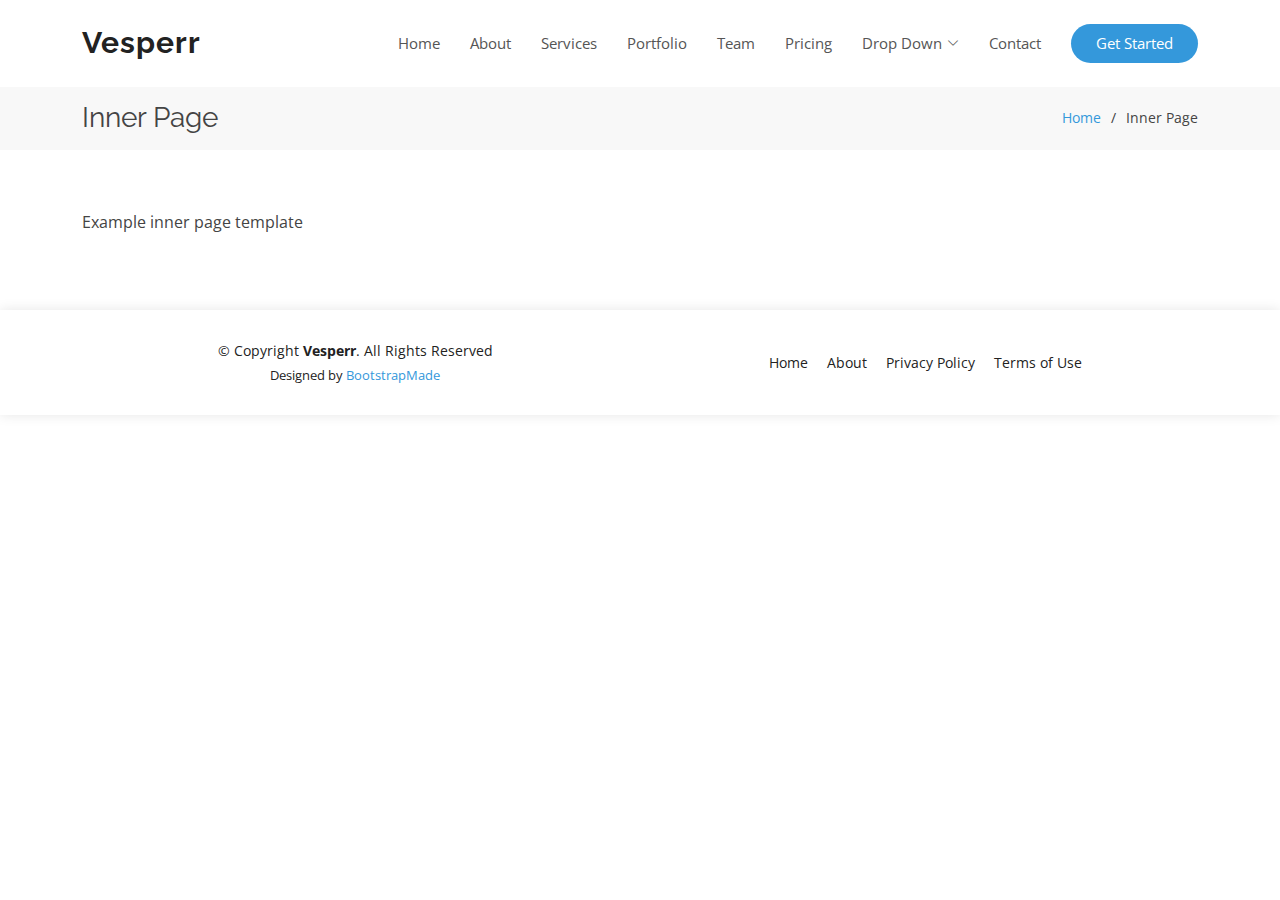
<file: Updated2/LoginSignup/LoginSignup/Admin/Vesperr/inner-page.html>
<!DOCTYPE html>
<html lang="en">

<head>
  <meta charset="utf-8">
  <meta content="width=device-width, initial-scale=1.0" name="viewport">

  <title>Inner Page - Vesperr Bootstrap Template</title>
  <meta content="" name="description">
  <meta content="" name="keywords">

  <!-- Favicons -->
  <link href="assets/img/favicon.png" rel="icon">
  <link href="assets/img/apple-touch-icon.png" rel="apple-touch-icon">

  <!-- Google Fonts -->
  <link href="https://fonts.googleapis.com/css?family=Open+Sans:300,300i,400,400i,600,600i,700,700i|Raleway:300,300i,400,400i,500,500i,600,600i,700,700i|Poppins:300,300i,400,400i,500,500i,600,600i,700,700i" rel="stylesheet">

  <!-- Vendor CSS Files -->
  <link href="assets/vendor/aos/aos.css" rel="stylesheet">
  <link href="assets/vendor/bootstrap/css/bootstrap.min.css" rel="stylesheet">
  <link href="assets/vendor/bootstrap-icons/bootstrap-icons.css" rel="stylesheet">
  <link href="assets/vendor/boxicons/css/boxicons.min.css" rel="stylesheet">
  <link href="assets/vendor/glightbox/css/glightbox.min.css" rel="stylesheet">
  <link href="assets/vendor/remixicon/remixicon.css" rel="stylesheet">
  <link href="assets/vendor/swiper/swiper-bundle.min.css" rel="stylesheet">

  <!-- Template Main CSS File -->
  <link href="assets/css/style.css" rel="stylesheet">

  <!-- =======================================================
  * Template Name: Vesperr - v4.9.0
  * Template URL: https://bootstrapmade.com/vesperr-free-bootstrap-template/
  * Author: BootstrapMade.com
  * License: https://bootstrapmade.com/license/
  ======================================================== -->
</head>

<body>

  <!-- ======= Header ======= -->
  <header id="header" class="fixed-top d-flex align-items-center">
    <div class="container d-flex align-items-center justify-content-between">

      <div class="logo">
        <h1><a href="index.html">Vesperr</a></h1>
        <!-- Uncomment below if you prefer to use an image logo -->
        <!-- <a href="index.html"><img src="assets/img/logo.png" alt="" class="img-fluid"></a>-->
      </div>

      <nav id="navbar" class="navbar">
        <ul>
          <li><a class="nav-link scrollto " href="#hero">Home</a></li>
          <li><a class="nav-link scrollto" href="#about">About</a></li>
          <li><a class="nav-link scrollto" href="#services">Services</a></li>
          <li><a class="nav-link scrollto " href="#portfolio">Portfolio</a></li>
          <li><a class="nav-link scrollto" href="#team">Team</a></li>
          <li><a class="nav-link scrollto" href="#pricing">Pricing</a></li>
          <li class="dropdown"><a href="#"><span>Drop Down</span> <i class="bi bi-chevron-down"></i></a>
            <ul>
              <li><a href="#">Drop Down 1</a></li>
              <li class="dropdown"><a href="#"><span>Deep Drop Down</span> <i class="bi bi-chevron-right"></i></a>
                <ul>
                  <li><a href="#">Deep Drop Down 1</a></li>
                  <li><a href="#">Deep Drop Down 2</a></li>
                  <li><a href="#">Deep Drop Down 3</a></li>
                  <li><a href="#">Deep Drop Down 4</a></li>
                  <li><a href="#">Deep Drop Down 5</a></li>
                </ul>
              </li>
              <li><a href="#">Drop Down 2</a></li>
              <li><a href="#">Drop Down 3</a></li>
              <li><a href="#">Drop Down 4</a></li>
            </ul>
          </li>
          <li><a class="nav-link scrollto" href="#contact">Contact</a></li>
          <li><a class="getstarted scrollto" href="#about">Get Started</a></li>
        </ul>
        <i class="bi bi-list mobile-nav-toggle"></i>
      </nav><!-- .navbar -->

    </div>
  </header><!-- End Header -->

  <main id="main">

    <!-- ======= Breadcrumbs Section ======= -->
    <section class="breadcrumbs">
      <div class="container">

        <div class="d-flex justify-content-between align-items-center">
          <h2>Inner Page</h2>
          <ol>
            <li><a href="index.html">Home</a></li>
            <li>Inner Page</li>
          </ol>
        </div>

      </div>
    </section><!-- End Breadcrumbs Section -->

    <section class="inner-page">
      <div class="container">
        <p>
          Example inner page template
        </p>
      </div>
    </section>

  </main><!-- End #main -->

  <!-- ======= Footer ======= -->
  <footer id="footer">
    <div class="container">
      <div class="row d-flex align-items-center">
        <div class="col-lg-6 text-lg-left text-center">
          <div class="copyright">
            &copy; Copyright <strong>Vesperr</strong>. All Rights Reserved
          </div>
          <div class="credits">
            <!-- All the links in the footer should remain intact. -->
            <!-- You can delete the links only if you purchased the pro version. -->
            <!-- Licensing information: https://bootstrapmade.com/license/ -->
            <!-- Purchase the pro version with working PHP/AJAX contact form: https://bootstrapmade.com/vesperr-free-bootstrap-template/ -->
            Designed by <a href="https://bootstrapmade.com/">BootstrapMade</a>
          </div>
        </div>
        <div class="col-lg-6">
          <nav class="footer-links text-lg-right text-center pt-2 pt-lg-0">
            <a href="#intro" class="scrollto">Home</a>
            <a href="#about" class="scrollto">About</a>
            <a href="#">Privacy Policy</a>
            <a href="#">Terms of Use</a>
          </nav>
        </div>
      </div>
    </div>
  </footer><!-- End Footer -->

  <a href="#" class="back-to-top d-flex align-items-center justify-content-center"><i class="bi bi-arrow-up-short"></i></a>

  <!-- Vendor JS Files -->
  <script src="assets/vendor/purecounter/purecounter_vanilla.js"></script>
  <script src="assets/vendor/aos/aos.js"></script>
  <script src="assets/vendor/bootstrap/js/bootstrap.bundle.min.js"></script>
  <script src="assets/vendor/glightbox/js/glightbox.min.js"></script>
  <script src="assets/vendor/isotope-layout/isotope.pkgd.min.js"></script>
  <script src="assets/vendor/swiper/swiper-bundle.min.js"></script>
  <script src="assets/vendor/php-email-form/validate.js"></script>

  <!-- Template Main JS File -->
  <script src="assets/js/main.js"></script>

</body>

</html>
</file>
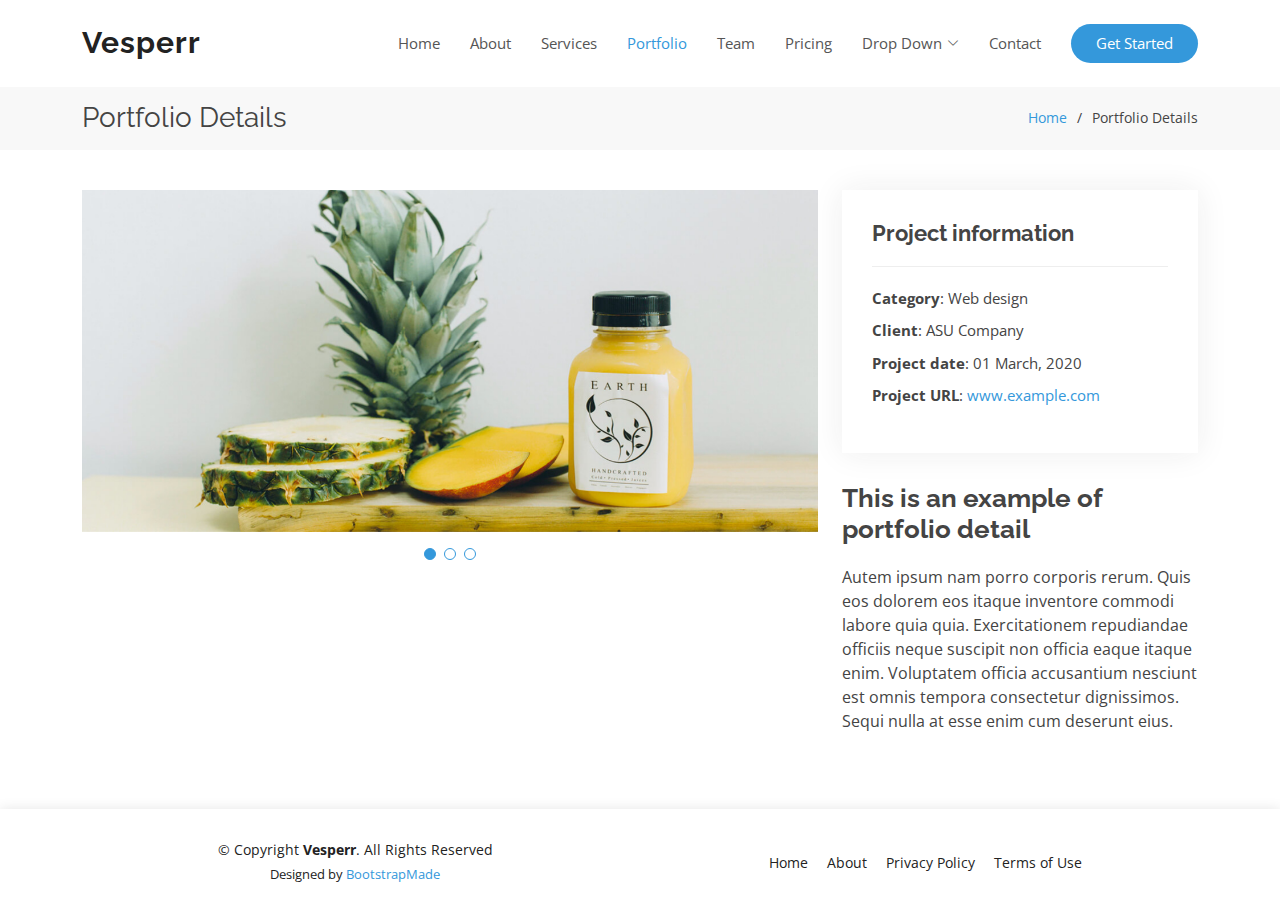
<file: Updated2/LoginSignup/LoginSignup/Admin/Vesperr/portfolio-details.html>
<!DOCTYPE html>
<html lang="en">

<head>
  <meta charset="utf-8">
  <meta content="width=device-width, initial-scale=1.0" name="viewport">

  <title>Portfolio Details - Vesperr Bootstrap Template</title>
  <meta content="" name="description">
  <meta content="" name="keywords">

  <!-- Favicons -->
  <link href="assets/img/favicon.png" rel="icon">
  <link href="assets/img/apple-touch-icon.png" rel="apple-touch-icon">

  <!-- Google Fonts -->
  <link href="https://fonts.googleapis.com/css?family=Open+Sans:300,300i,400,400i,600,600i,700,700i|Raleway:300,300i,400,400i,500,500i,600,600i,700,700i|Poppins:300,300i,400,400i,500,500i,600,600i,700,700i" rel="stylesheet">

  <!-- Vendor CSS Files -->
  <link href="assets/vendor/aos/aos.css" rel="stylesheet">
  <link href="assets/vendor/bootstrap/css/bootstrap.min.css" rel="stylesheet">
  <link href="assets/vendor/bootstrap-icons/bootstrap-icons.css" rel="stylesheet">
  <link href="assets/vendor/boxicons/css/boxicons.min.css" rel="stylesheet">
  <link href="assets/vendor/glightbox/css/glightbox.min.css" rel="stylesheet">
  <link href="assets/vendor/remixicon/remixicon.css" rel="stylesheet">
  <link href="assets/vendor/swiper/swiper-bundle.min.css" rel="stylesheet">

  <!-- Template Main CSS File -->
  <link href="assets/css/style.css" rel="stylesheet">

  <!-- =======================================================
  * Template Name: Vesperr - v4.9.0
  * Template URL: https://bootstrapmade.com/vesperr-free-bootstrap-template/
  * Author: BootstrapMade.com
  * License: https://bootstrapmade.com/license/
  ======================================================== -->
</head>

<body>

  <!-- ======= Header ======= -->
  <header id="header" class="fixed-top d-flex align-items-center">
    <div class="container d-flex align-items-center justify-content-between">

      <div class="logo">
        <h1><a href="index.html">Vesperr</a></h1>
        <!-- Uncomment below if you prefer to use an image logo -->
        <!-- <a href="index.html"><img src="assets/img/logo.png" alt="" class="img-fluid"></a>-->
      </div>

      <nav id="navbar" class="navbar">
        <ul>
          <li><a class="nav-link scrollto " href="#hero">Home</a></li>
          <li><a class="nav-link scrollto" href="#about">About</a></li>
          <li><a class="nav-link scrollto" href="#services">Services</a></li>
          <li><a class="nav-link scrollto active" href="#portfolio">Portfolio</a></li>
          <li><a class="nav-link scrollto" href="#team">Team</a></li>
          <li><a class="nav-link scrollto" href="#pricing">Pricing</a></li>
          <li class="dropdown"><a href="#"><span>Drop Down</span> <i class="bi bi-chevron-down"></i></a>
            <ul>
              <li><a href="#">Drop Down 1</a></li>
              <li class="dropdown"><a href="#"><span>Deep Drop Down</span> <i class="bi bi-chevron-right"></i></a>
                <ul>
                  <li><a href="#">Deep Drop Down 1</a></li>
                  <li><a href="#">Deep Drop Down 2</a></li>
                  <li><a href="#">Deep Drop Down 3</a></li>
                  <li><a href="#">Deep Drop Down 4</a></li>
                  <li><a href="#">Deep Drop Down 5</a></li>
                </ul>
              </li>
              <li><a href="#">Drop Down 2</a></li>
              <li><a href="#">Drop Down 3</a></li>
              <li><a href="#">Drop Down 4</a></li>
            </ul>
          </li>
          <li><a class="nav-link scrollto" href="#contact">Contact</a></li>
          <li><a class="getstarted scrollto" href="#about">Get Started</a></li>
        </ul>
        <i class="bi bi-list mobile-nav-toggle"></i>
      </nav><!-- .navbar -->

    </div>
  </header><!-- End Header -->

  <main id="main">

    <!-- ======= Breadcrumbs ======= -->
    <section id="breadcrumbs" class="breadcrumbs">
      <div class="container">

        <div class="d-flex justify-content-between align-items-center">
          <h2>Portfolio Details</h2>
          <ol>
            <li><a href="index.html">Home</a></li>
            <li>Portfolio Details</li>
          </ol>
        </div>

      </div>
    </section><!-- End Breadcrumbs -->

    <!-- ======= Portfolio Details Section ======= -->
    <section id="portfolio-details" class="portfolio-details">
      <div class="container">

        <div class="row gy-4">

          <div class="col-lg-8">
            <div class="portfolio-details-slider swiper">
              <div class="swiper-wrapper align-items-center">

                <div class="swiper-slide">
                  <img src="assets/img/portfolio/portfolio-details-1.jpg" alt="">
                </div>

                <div class="swiper-slide">
                  <img src="assets/img/portfolio/portfolio-details-2.jpg" alt="">
                </div>

                <div class="swiper-slide">
                  <img src="assets/img/portfolio/portfolio-details-3.jpg" alt="">
                </div>

              </div>
              <div class="swiper-pagination"></div>
            </div>
          </div>

          <div class="col-lg-4">
            <div class="portfolio-info">
              <h3>Project information</h3>
              <ul>
                <li><strong>Category</strong>: Web design</li>
                <li><strong>Client</strong>: ASU Company</li>
                <li><strong>Project date</strong>: 01 March, 2020</li>
                <li><strong>Project URL</strong>: <a href="#">www.example.com</a></li>
              </ul>
            </div>
            <div class="portfolio-description">
              <h2>This is an example of portfolio detail</h2>
              <p>
                Autem ipsum nam porro corporis rerum. Quis eos dolorem eos itaque inventore commodi labore quia quia. Exercitationem repudiandae officiis neque suscipit non officia eaque itaque enim. Voluptatem officia accusantium nesciunt est omnis tempora consectetur dignissimos. Sequi nulla at esse enim cum deserunt eius.
              </p>
            </div>
          </div>

        </div>

      </div>
    </section><!-- End Portfolio Details Section -->

  </main><!-- End #main -->

  <!-- ======= Footer ======= -->
  <footer id="footer">
    <div class="container">
      <div class="row d-flex align-items-center">
        <div class="col-lg-6 text-lg-left text-center">
          <div class="copyright">
            &copy; Copyright <strong>Vesperr</strong>. All Rights Reserved
          </div>
          <div class="credits">
            <!-- All the links in the footer should remain intact. -->
            <!-- You can delete the links only if you purchased the pro version. -->
            <!-- Licensing information: https://bootstrapmade.com/license/ -->
            <!-- Purchase the pro version with working PHP/AJAX contact form: https://bootstrapmade.com/vesperr-free-bootstrap-template/ -->
            Designed by <a href="https://bootstrapmade.com/">BootstrapMade</a>
          </div>
        </div>
        <div class="col-lg-6">
          <nav class="footer-links text-lg-right text-center pt-2 pt-lg-0">
            <a href="#intro" class="scrollto">Home</a>
            <a href="#about" class="scrollto">About</a>
            <a href="#">Privacy Policy</a>
            <a href="#">Terms of Use</a>
          </nav>
        </div>
      </div>
    </div>
  </footer><!-- End Footer -->

  <a href="#" class="back-to-top d-flex align-items-center justify-content-center"><i class="bi bi-arrow-up-short"></i></a>

  <!-- Vendor JS Files -->
  <script src="assets/vendor/purecounter/purecounter_vanilla.js"></script>
  <script src="assets/vendor/aos/aos.js"></script>
  <script src="assets/vendor/bootstrap/js/bootstrap.bundle.min.js"></script>
  <script src="assets/vendor/glightbox/js/glightbox.min.js"></script>
  <script src="assets/vendor/isotope-layout/isotope.pkgd.min.js"></script>
  <script src="assets/vendor/swiper/swiper-bundle.min.js"></script>
  <script src="assets/vendor/php-email-form/validate.js"></script>

  <!-- Template Main JS File -->
  <script src="assets/js/main.js"></script>

</body>

</html>
</file>
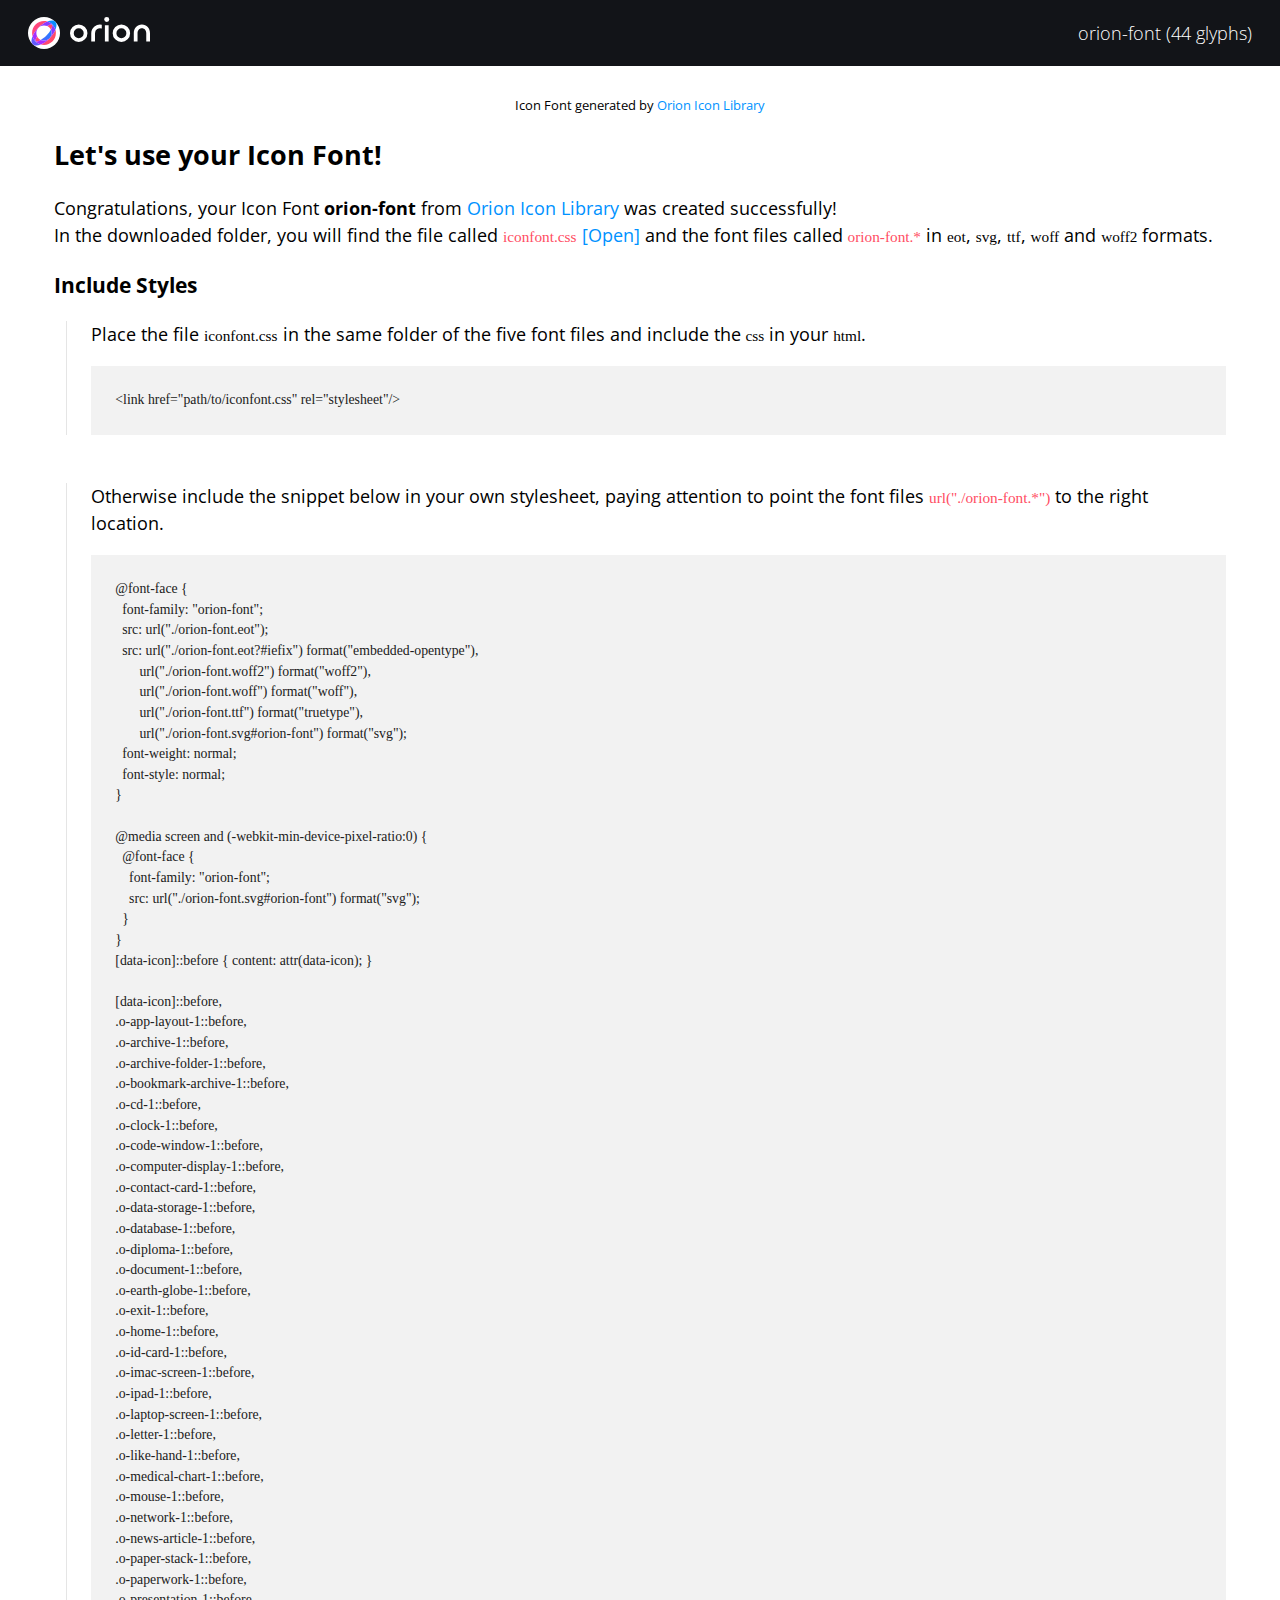
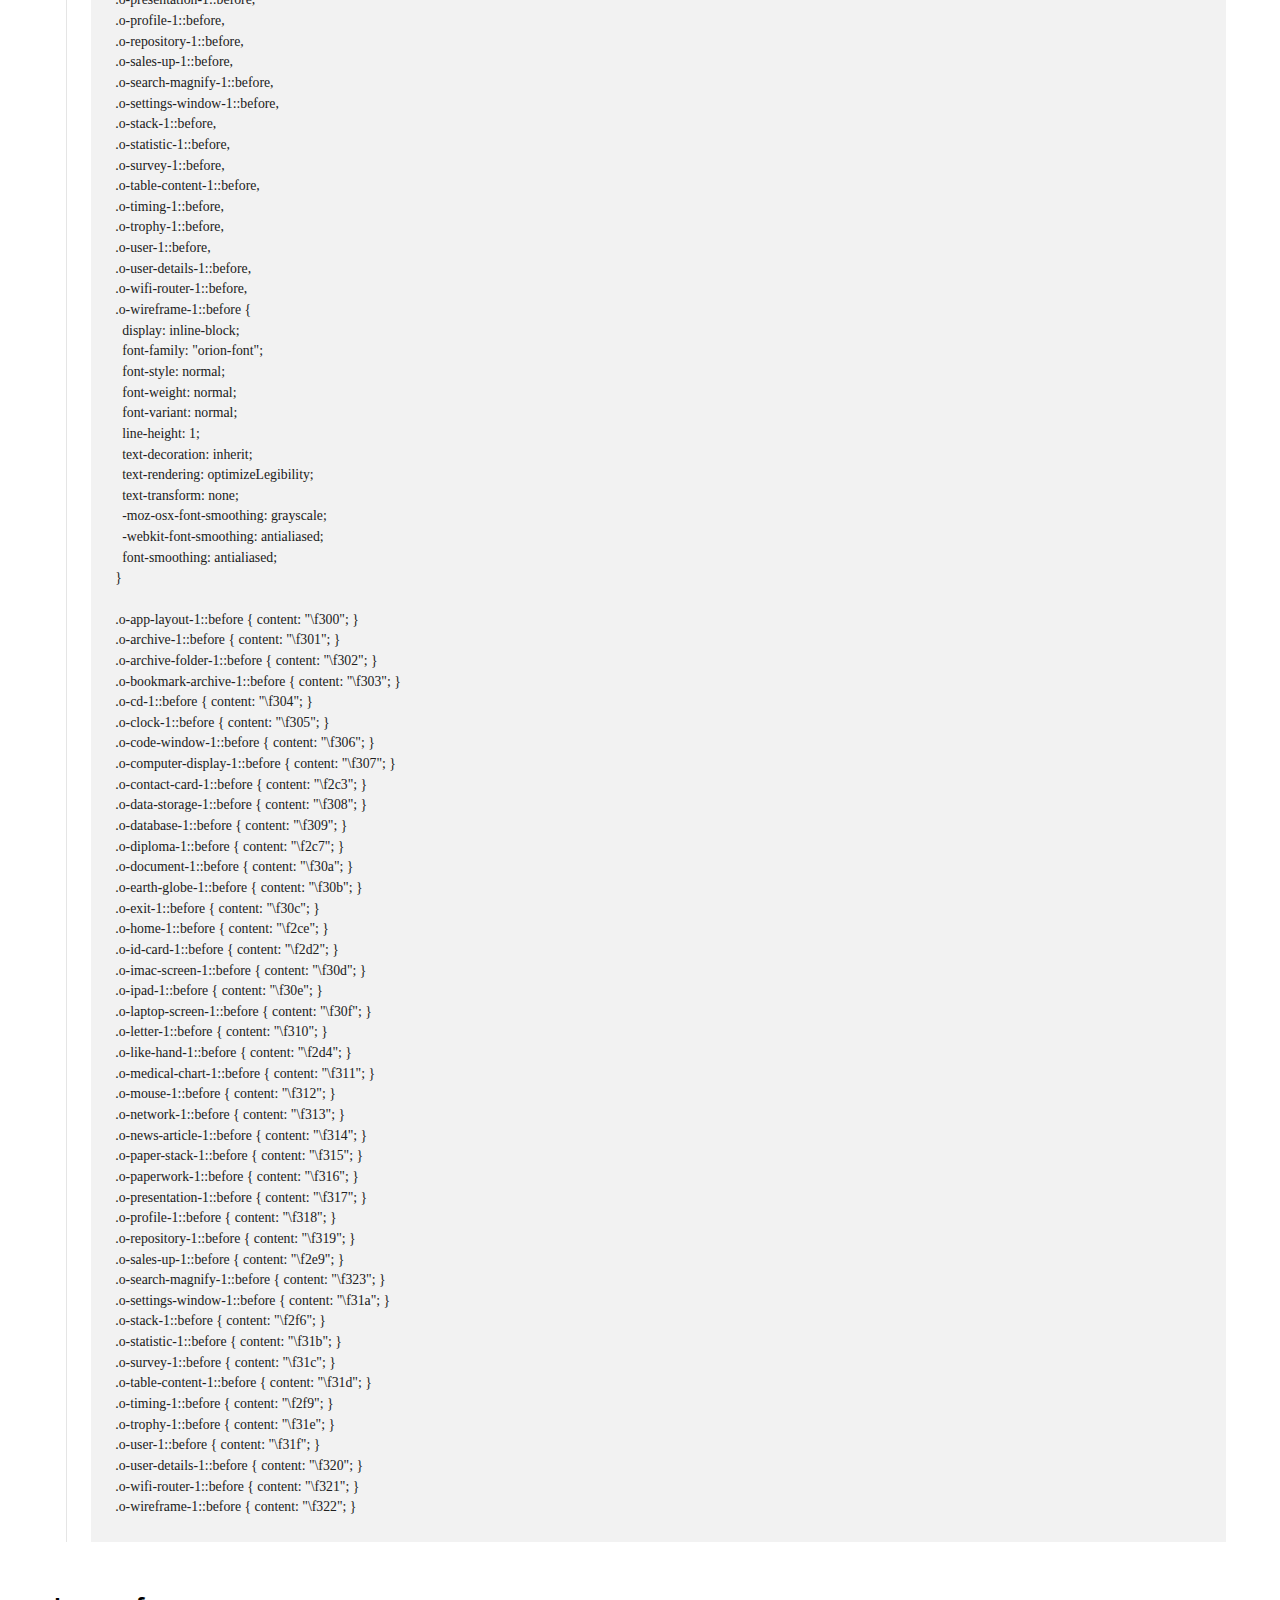
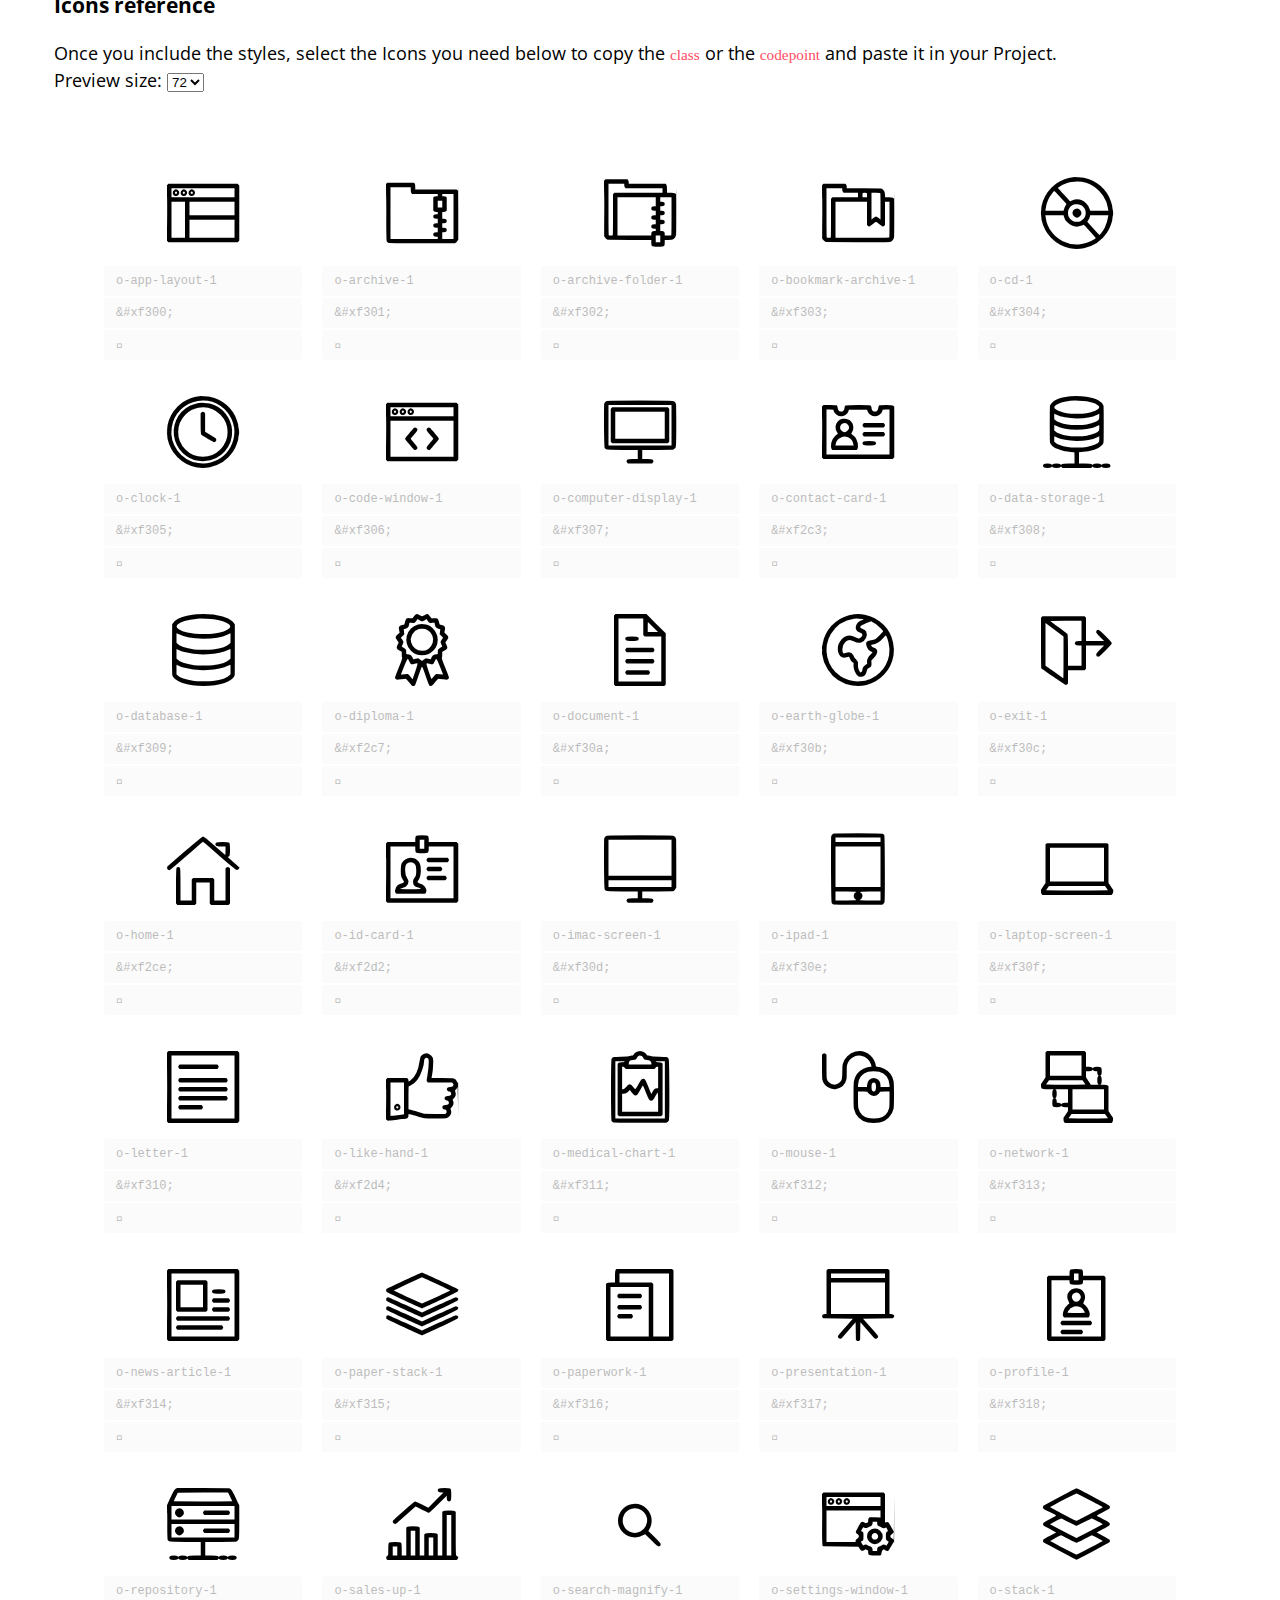
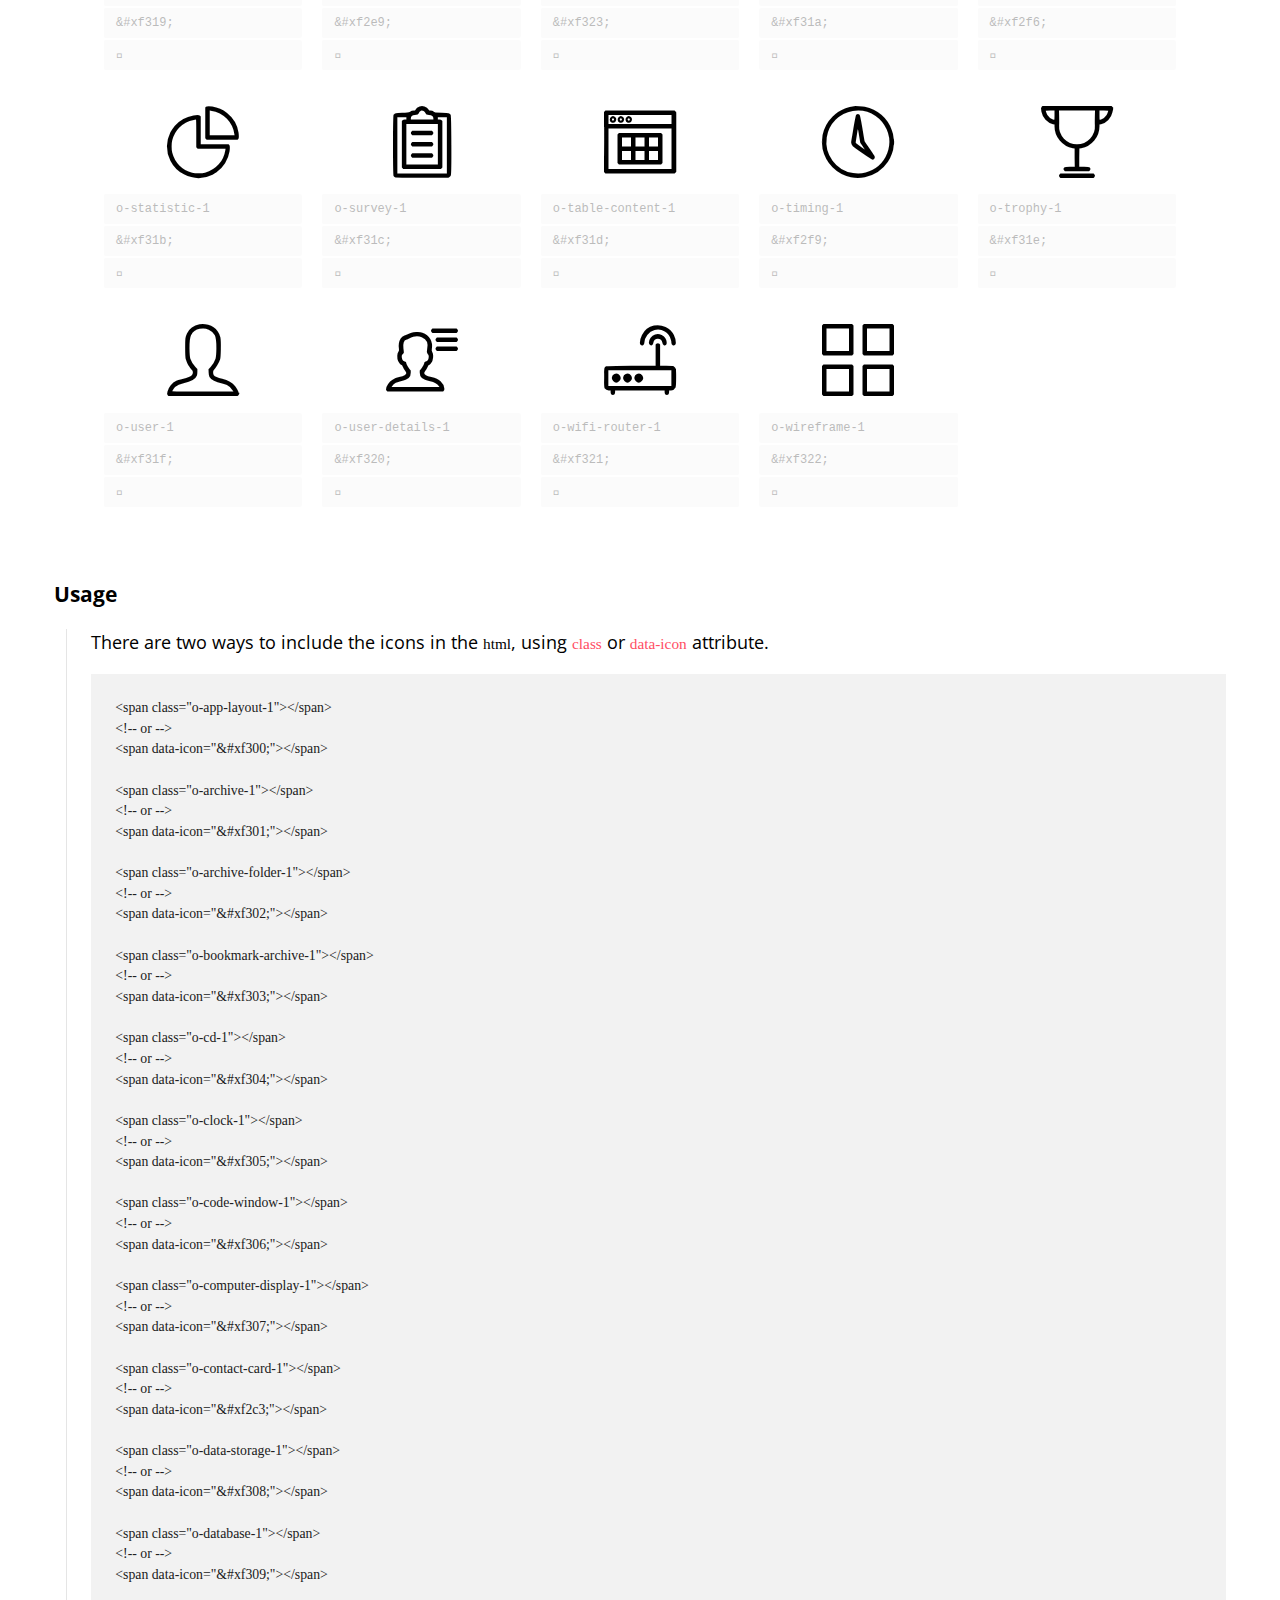
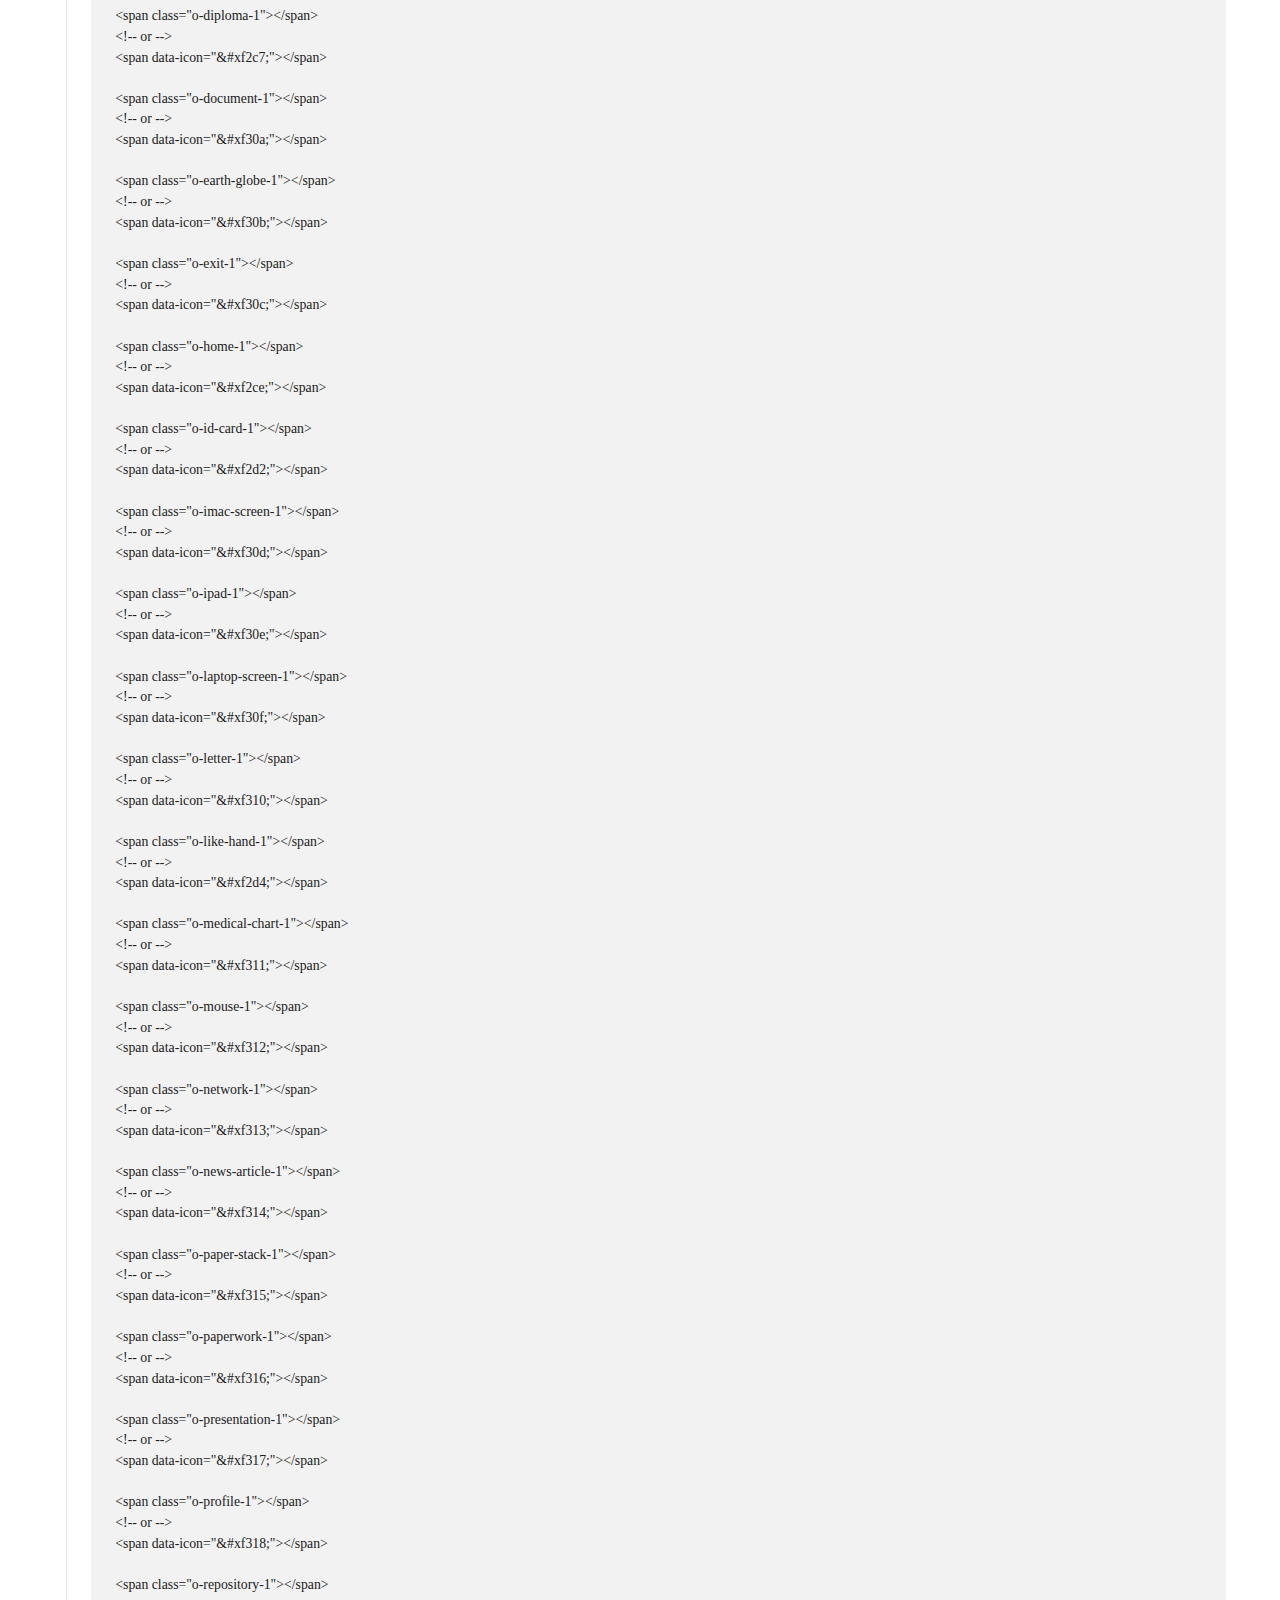
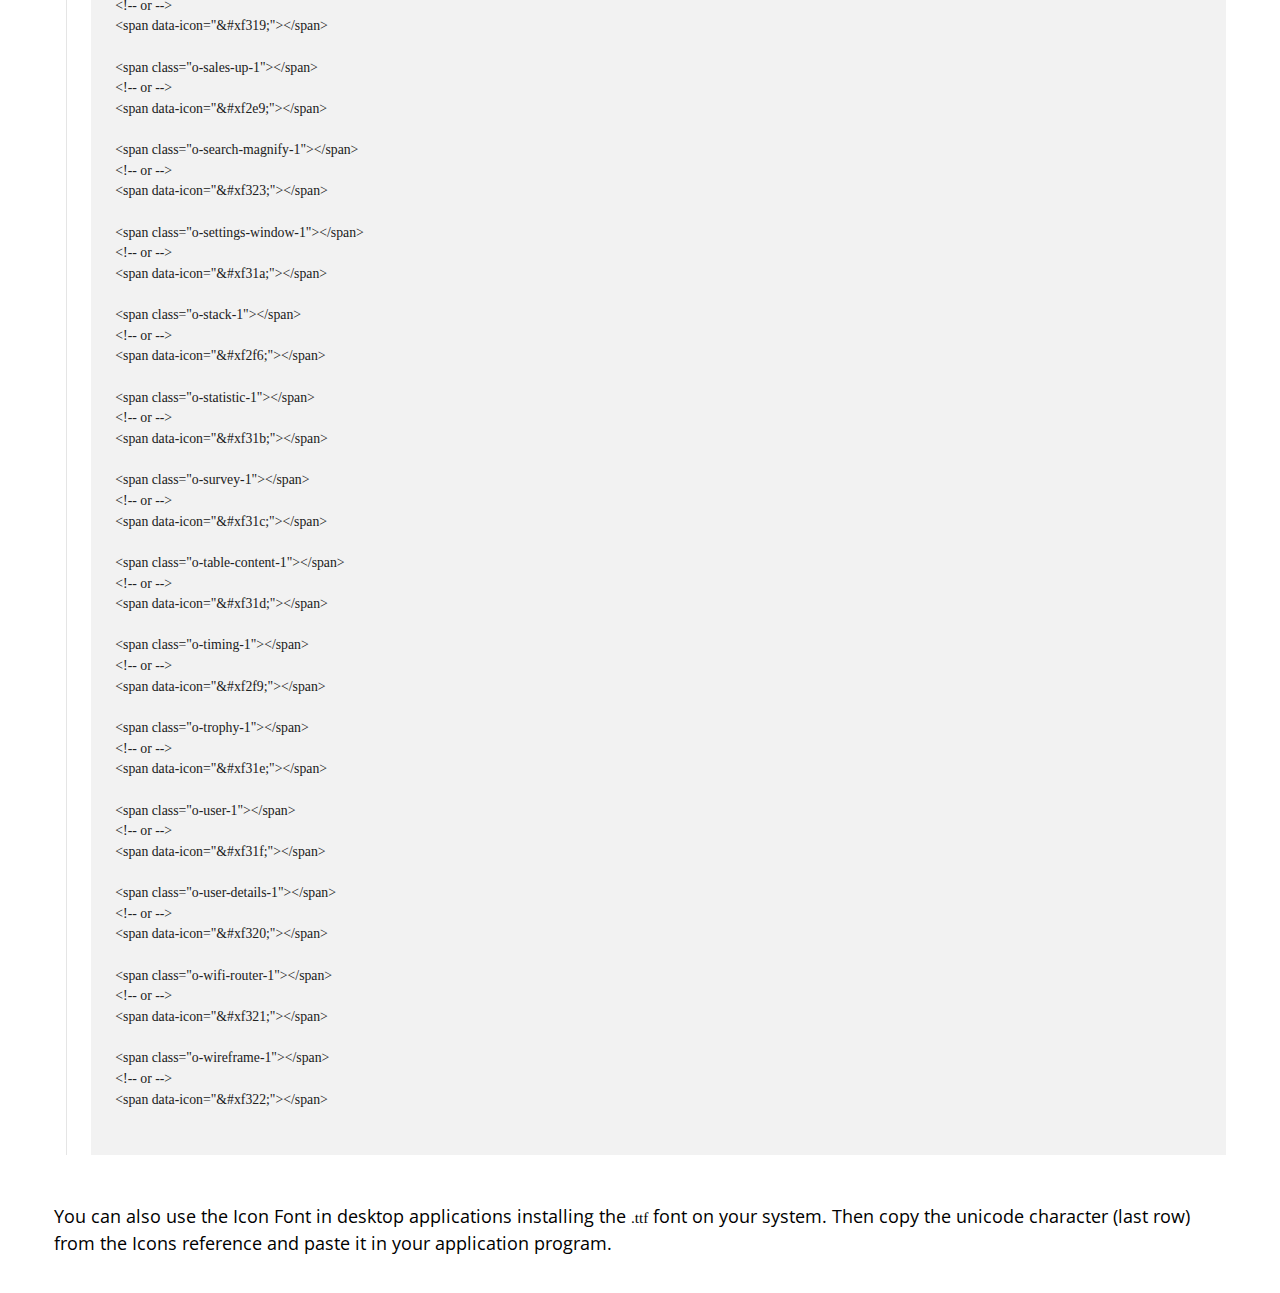
<file: Updated2/LoginSignup/LoginSignup/Helper/fonts/preview.html>
<!doctype>
<html lang="en">
  <head>
    <link href="https://fonts.googleapis.com/css?family=Open+Sans" rel="stylesheet"/>
    <meta charset="UTF-8" />
    <title>orion-font Icon Font | Orion Icon Library</title>
    <style>
      html { box-sizing: border-box }
      *, *:before, *:after { box-sizing: inherit }
      
      body {
        margin: 0;
        padding: 0;
        font-family: 'Open Sans', sans-serif;
        font-size: 1.125rem;
      }
      
      .brand-red { color: #ff4d63 }
      .brand-blue { color: #007aff }
      
      .header {
        display: flex;
        align-items: center;
        background-color: #121418;
        justify-content: space-between;
        height: 66px;
        padding: 0 28px;
        color: white;
      }
      
      .logo_wrapper {
        display: flex;
        align-items: flex-start;
        color: #fff;
      }
      
      .logo_iso,
      .logo_name {
        display: inline-block;
        vertical-align: middle;
      }
      
      .logo_iso {
        width: 32px;
        height: 32px;
      }
      
      .logo_name {
        width: 80px;
        height: 25px;
        margin-left: 10px;
      }
      
      .title {
        font-weight: 300;
        max-width: 33%;
        font-size: 1em;
      }
      
      .ellipsis {
        white-space: nowrap;
        overflow: hidden;
        text-overflow: ellipsis;
      }
      
      .wrapper {
        padding: 1em 3em;
      }
      
      .tiny {
        font-size: .7em;
        text-align: center;
      }
      
      .heading,
      .link {
        color: inherit;
        text-decoration: none;
      }
      
      .link {
        color: #0092FF;
        cursor: pointer
      }
        .link:hover { text-decoration: underline }
        
      .heading:hover:after {
        content: "#";
        color: #0092FF;
        margin-left: 2px;
        opacity: .3;
        transition: opacity .3s;
      }
      
      .heading:active:after {
        opacity: 1;
      }
      
      .text {
        line-height: 1.5;
      }
      
      .pre {
        color: #202020;
        tab-ssize: 4px;
        overflow-x: auto;
        padding: 1.5em;
        line-height: 1.5;
        background: rgba(0, 0, 0, 0.05);
        font-size: .9em;
      }
      
      .pre-icon {
        font-size: 12px;
        padding: .5em 1em;
        width: 100%;
        z-index: 2;
        border-radius: 2px;
        opacity: .3;
        transition: opacity .3s;
        margin: 1px;
      }
      
      .code {
        font-family: Menlo, mono;
        font-size: .85em;
      }
      
      .section {
        padding-left: 24px;
        border-left: 1px solid rgba(0, 0, 0, 0.1);
        margin-left: 12px;
        margin-bottom: 48px;
      }
      
      .icons-list {
        overflow: auto;
        padding: 40px;
        margin: 0px;
        list-style: none;
        padding-bottom: 40px;
      }
      
      .icon {
        width: 100%;
        float: left;
        display: block;
        transition: opacity 250ms;
        cursor: pointer;
        position: relative;
      }
      
        @media (min-width: 767px) { .icon { width: 50% } }
        @media (min-width: 1023px) { .icon { width: 33.333% } }
        @media (min-width: 1199px) { .icon { width: 20% } }
        
        .icon:after {
          content: "";
          position: absolute;
          z-index: -1;
          top: 0px;
          right: 0px;
          bottom: 0px;
          left: 0px;
          opacity: 0;
          box-shadow: 0 .5em 3em rgba(0, 0, 0, .1);
          transition: opacity .3s;
        }
        .icon:hover:after {
            opacity: 1;
            z-index: 1;
        }
        .icon:before {
            content: "";
            padding-top: 100%;
            display: block;
        }
        .icon:hover .orion-font__class {
            opacity: 1;
        }
        .icon:hover .orion-font__code {
            opacity: 1;
        }
      
      .icon-wrapper {
        display: flex;
        align-items: center;
        justify-content: space-between;
        flex-direction: column;
        position: absolute;
        top: 0px;
        right: 0px;
        bottom: 0px;
        left: 0px;
        padding: 10px;
      }
      
      .icon-preview {
        margin-top: auto;
        margin-bottom: auto;
        position: relative;
      }
      
      .style {
        white-space: pre;
        display: inline-block;
        font-size: .7em;
        line-height: 1.5;
        background: rgba(0,0,0,0.05);
        tab-size: 4px;
        color: #202020;
        margin-top: 1em;
        width: 100%;
        outline: 0px;
        border-left: 4px solid #007aff;
      }
      
      
        .size-12 .icon-preview,
        .size-12 .letters { font-size: 12px; }
      
        .size-14 .icon-preview,
        .size-14 .letters { font-size: 14px; }
      
        .size-16 .icon-preview,
        .size-16 .letters { font-size: 16px; }
      
        .size-18 .icon-preview,
        .size-18 .letters { font-size: 18px; }
      
        .size-21 .icon-preview,
        .size-21 .letters { font-size: 21px; }
      
        .size-24 .icon-preview,
        .size-24 .letters { font-size: 24px; }
      
        .size-36 .icon-preview,
        .size-36 .letters { font-size: 36px; }
      
        .size-48 .icon-preview,
        .size-48 .letters { font-size: 48px; }
      
        .size-60 .icon-preview,
        .size-60 .letters { font-size: 60px; }
      
        .size-72 .icon-preview,
        .size-72 .letters { font-size: 72px; }
      

      /* Icon Font: orion-font */

      @font-face {
  font-family: "orion-font";
  src: url("./orion-font.eot");
  src: url("./orion-font.eot?#iefix") format("embedded-opentype"),
       url("./orion-font.woff2") format("woff2"),
       url("./orion-font.woff") format("woff"),
       url("./orion-font.ttf") format("truetype"),
       url("./orion-font.svg#orion-font") format("svg");
  font-weight: normal;
  font-style: normal;
}

@media screen and (-webkit-min-device-pixel-ratio:0) {
  @font-face {
    font-family: "orion-font";
    src: url("./orion-font.svg#orion-font") format("svg");
  }
}

      [data-icon]:before { content: attr(data-icon); }

      [data-icon]:before,
      .o-app-layout-1::before,
.o-archive-1::before,
.o-archive-folder-1::before,
.o-bookmark-archive-1::before,
.o-cd-1::before,
.o-clock-1::before,
.o-code-window-1::before,
.o-computer-display-1::before,
.o-contact-card-1::before,
.o-data-storage-1::before,
.o-database-1::before,
.o-diploma-1::before,
.o-document-1::before,
.o-earth-globe-1::before,
.o-exit-1::before,
.o-home-1::before,
.o-id-card-1::before,
.o-imac-screen-1::before,
.o-ipad-1::before,
.o-laptop-screen-1::before,
.o-letter-1::before,
.o-like-hand-1::before,
.o-medical-chart-1::before,
.o-mouse-1::before,
.o-network-1::before,
.o-news-article-1::before,
.o-paper-stack-1::before,
.o-paperwork-1::before,
.o-presentation-1::before,
.o-profile-1::before,
.o-repository-1::before,
.o-sales-up-1::before,
.o-search-magnify-1::before,
.o-settings-window-1::before,
.o-stack-1::before,
.o-statistic-1::before,
.o-survey-1::before,
.o-table-content-1::before,
.o-timing-1::before,
.o-trophy-1::before,
.o-user-1::before,
.o-user-details-1::before,
.o-wifi-router-1::before,
.o-wireframe-1::before {
        display: inline-block;
  font-family: "orion-font";
  font-style: normal;
  font-weight: normal;
  font-variant: normal;
  line-height: 1;
  text-decoration: inherit;
  text-rendering: optimizeLegibility;
  text-transform: none;
  -moz-osx-font-smoothing: grayscale;
  -webkit-font-smoothing: antialiased;
  font-smoothing: antialiased;
      }

      .o-app-layout-1::before { content: "\f300"; }
.o-archive-1::before { content: "\f301"; }
.o-archive-folder-1::before { content: "\f302"; }
.o-bookmark-archive-1::before { content: "\f303"; }
.o-cd-1::before { content: "\f304"; }
.o-clock-1::before { content: "\f305"; }
.o-code-window-1::before { content: "\f306"; }
.o-computer-display-1::before { content: "\f307"; }
.o-contact-card-1::before { content: "\f2c3"; }
.o-data-storage-1::before { content: "\f308"; }
.o-database-1::before { content: "\f309"; }
.o-diploma-1::before { content: "\f2c7"; }
.o-document-1::before { content: "\f30a"; }
.o-earth-globe-1::before { content: "\f30b"; }
.o-exit-1::before { content: "\f30c"; }
.o-home-1::before { content: "\f2ce"; }
.o-id-card-1::before { content: "\f2d2"; }
.o-imac-screen-1::before { content: "\f30d"; }
.o-ipad-1::before { content: "\f30e"; }
.o-laptop-screen-1::before { content: "\f30f"; }
.o-letter-1::before { content: "\f310"; }
.o-like-hand-1::before { content: "\f2d4"; }
.o-medical-chart-1::before { content: "\f311"; }
.o-mouse-1::before { content: "\f312"; }
.o-network-1::before { content: "\f313"; }
.o-news-article-1::before { content: "\f314"; }
.o-paper-stack-1::before { content: "\f315"; }
.o-paperwork-1::before { content: "\f316"; }
.o-presentation-1::before { content: "\f317"; }
.o-profile-1::before { content: "\f318"; }
.o-repository-1::before { content: "\f319"; }
.o-sales-up-1::before { content: "\f2e9"; }
.o-search-magnify-1::before { content: "\f323"; }
.o-settings-window-1::before { content: "\f31a"; }
.o-stack-1::before { content: "\f2f6"; }
.o-statistic-1::before { content: "\f31b"; }
.o-survey-1::before { content: "\f31c"; }
.o-table-content-1::before { content: "\f31d"; }
.o-timing-1::before { content: "\f2f9"; }
.o-trophy-1::before { content: "\f31e"; }
.o-user-1::before { content: "\f31f"; }
.o-user-details-1::before { content: "\f320"; }
.o-wifi-router-1::before { content: "\f321"; }
.o-wireframe-1::before { content: "\f322"; }
    </style>

    <!--[if lte IE 8]><script src="http://html5shiv.googlecode.com/svn/trunk/html5.js"></script><![endif]-->

  </head>

  <body>
    <svg width="0" height="0" style="display:block">
      <defs>
        <linearGradient id="orion_logo_a" gradientUnits="userSpaceOnUse" x1="13.183"
        y1="62.808" x2="79.541" y2="62.808">
          <stop offset="0" stop-color="#FF4581"></stop>
          <stop offset="1" stop-color="#FF4D63"></stop>
        </linearGradient>
        <linearGradient id="orion_logo_b" gradientUnits="userSpaceOnUse" x1="13.177"
        y1="29.193" x2="79.535" y2="29.193">
          <stop offset="0" stop-color="#FF4581"></stop>
          <stop offset="1" stop-color="#FF4D63"></stop>
        </linearGradient>
        <linearGradient id="orion_logo_c" gradientUnits="userSpaceOnUse" x1="13.182"
        y1="33.549" x2="79.533" y2="33.549">
          <stop offset="0" stop-color="#FF4581"></stop>
          <stop offset="1" stop-color="#FF4D63"></stop>
        </linearGradient>
        <linearGradient id="orion_logo_d" gradientUnits="userSpaceOnUse" x1="13.186"
        y1="58.453" x2="79.534" y2="58.453">
          <stop offset="0" stop-color="#FF4581"></stop>
          <stop offset="1" stop-color="#FF4D63"></stop>
        </linearGradient>
        <linearGradient id="orion_logo_e" gradientUnits="userSpaceOnUse" x1="14.32"
        y1="77.671" x2="79.601" y2="12.39">
          <stop offset="0" stop-color="#6757FF"></stop>
          <stop offset="1" stop-color="#0092FF"></stop>
        </linearGradient>
        <linearGradient id="orion_logo_f" gradientUnits="userSpaceOnUse" x1="14.33"
        y1="77.675" x2="79.611" y2="12.394">
          <stop offset="0" stop-color="#6757FF"></stop>
          <stop offset="1" stop-color="#0092FF"></stop>
        </linearGradient>
        <linearGradient id="orion_logo_g" gradientUnits="userSpaceOnUse" x1="24.694"
        y1="88.035" x2="89.969" y2="22.76">
          <stop offset="0" stop-color="#6757FF"></stop>
          <stop offset="1" stop-color="#0092FF"></stop>
        </linearGradient>
        <linearGradient id="orion_logo_h" gradientUnits="userSpaceOnUse" x1="22.838"
        y1="69.61" x2="69.095" y2="22.453">
          <stop offset="0" stop-color="#AB2BFF"></stop>
          <stop offset="1" stop-color="#863CFF"></stop>
        </linearGradient>
      </defs>
    </svg>
    <div id="page">
      <header class="header">
        <a href="https://orioniconlibrary.com/?utm_source=font_demo" class="logo_wrapper">
          <svg viewBox="0 0 92 92" class="logo_iso">
            <g>
              <ellipse fill="currentColor" cx="46" cy="46" rx="46" ry="46"></ellipse>
              <path fill="url(#orion_logo_a)" d="M26.2 55.4c-.9 1.5-1.6 3.1-2.2 4.6-2.4 5.7-2.3 9.1-2 10.1.3.1.7.1 1.4.1 3.2 0 7.9-1.4 13.3-4.4-4.7-2.1-8.4-5.8-10.5-10.4z"></path>
              <path fill="url(#orion_logo_b)" d="M65.8 36.6c.8-1.5 1.6-3.1 2.2-4.6 2.4-5.7 2.3-9.1 2-10.1-.3-.1-.7-.1-1.4-.1-3.2 0-7.9 1.4-13.3 4.4 4.6 2.1 8.4 5.8 10.5 10.4z"></path>
              <path fill="url(#orion_logo_c)" d="M55.3 13.1c-3-.8-6.1-1.3-9.3-1.3-18.9 0-34.2 15.3-34.2 34.2 0 3.2.5 6.3 1.3 9.3 3.4-8 9.3-16.7 17.4-24.8 8-8.1 16.8-14 24.8-17.4z"></path>
              <path fill="url(#orion_logo_d)" d="M61.5 61.5c-8 8-16.8 14-24.8 17.4 2.9.8 6.1 1.3 9.3 1.3 18.9 0 34.2-15.3 34.2-34.2 0-3.2-.5-6.3-1.3-9.3-3.4 8-9.3 16.8-17.4 24.8z"></path>
              <path fill="url(#orion_logo_e)" d="M78.9 36.7c4.1-9.8 4.4-18.5-.4-23.2-2.4-2.4-5.8-3.5-9.8-3.5-4 0-8.6 1.1-13.4 3.1 11.4 3.2 20.4 12.2 23.6 23.6z"></path>
              <path fill="url(#orion_logo_f)" d="M13.1 55.3c-4.1 9.8-4.4 18.5.4 23.2 2.4 2.4 5.8 3.5 9.8 3.5 4 0 8.6-1.1 13.4-3.1-11.4-3.2-20.4-12.2-23.6-23.6z"></path>
              <path fill="url(#orion_logo_g)" d="M65.8 36.6c-3 5.6-7.4 11.3-12.7 16.5-5.7 5.7-11.4 9.9-16.5 12.7 2.8 1.4 6 2.1 9.4 2.1 12.1 0 21.9-9.8 21.9-21.9 0-3.4-.7-6.5-2.1-9.4z"></path>
              <path fill="url(#orion_logo_h)" d="M78.9 36.7c-3.2-11.4-12.2-20.4-23.6-23.6-8 3.4-16.7 9.3-24.8 17.4-8 8-14 16.8-17.4 24.8 3.2 11.4 12.2 20.4 23.6 23.6 8-3.4 16.7-9.3 24.8-17.4 8.1-8 14-16.8 17.4-24.8zM46 67.9c-3.4 0-6.5-.8-9.4-2.1-5.4 3-10.1 4.4-13.3 4.4-.7 0-1.1-.1-1.4-.1-.2-1.1-.4-4.4 2-10.1.6-1.5 1.4-3 2.2-4.6-1.4-2.8-2.1-6-2.1-9.4 0-12.1 9.8-21.9 21.9-21.9 3.4 0 6.5.8 9.4 2.1 5.4-3 10.1-4.4 13.3-4.4.7 0 1.1.1 1.4.1.2 1 .4 4.4-2 10.1-.6 1.5-1.4 3-2.2 4.6 1.4 2.8 2.1 6 2.1 9.4 0 12.1-9.8 21.9-21.9 21.9z"></path>
            </g>
          </svg>
          <svg viewBox="0 0 128.4 39.8" class="logo_name">
            <g fill="currentColor">
              <path d="M56 13h6v26h-6zm-42 4.8a8 8 0 1 1-8 8 8 8 0 0 1 8-8m0-6a14 14 0 1 0 14 14 14 14 0 0 0-14-14zm68.5 6a8 8 0 1 1-8 8 8 8 0 0 1 8-8m0-6a14 14 0 1 0 14 14 14 14 0 0 0-14-14zm-31.5.3a14 14 0 0 0-16.9 13.7V39h6V25.8A8 8 0 0 1 51 18.3z"></path>
              <circle cx="59" cy="4" r="4"></circle>
              <path d="M128.4 25.8c0-7.7-5.3-14-13-14s-13 6.3-13 14V39h6V25.8c0-4.4 2.6-8 7-8s7 3.6 7 8V39h6z"></path>
            </g>
          </svg>
        </a>
        
        <h1 class="title ellipsis">orion-font (44 glyphs)</h1>
      </header>
      <section class="wrapper">
        <p class="tiny">Icon Font generated by <a class="link" href="https://orioniconlibrary.com/?utm_source=font_demo">Orion Icon Library</a></p>
        <h2>Let&#x27;s use your Icon Font!</h2>
        
        <p class="text">Congratulations, your Icon Font <strong>orion-font</strong>
          from <a class="link" href="https://orioniconlibrary.com/?utm_source=font_demo">Orion Icon Library</a> was
          created successfully!
          <br/>In the downloaded folder, you will find the file called <code class="code brand-red">iconfont.css</code> <a class="link" href="iconfont.css" download="iconfont.css">[Open]</a> and
          the font files called <code class="code brand-red">orion-font.*</code> in 
          <code class="code">eot</code>, <code class="code">svg</code>, <code class="code">ttf</code>, <code class="code">woff</code> and <code class="code">woff2</code> formats. 
        </p>
        
        <h3 id="include-styles">
          <a class="heading" href="#include-styles"> Include Styles </a>
        </h3>
        
        <div class="section">
          <p class="text">
            Place the file <code class="code">iconfont.css</code> in the same folder of the five font files and include the <code class="code">css</code> in your <code class="code">html</code>.
          </p>
          <pre class="pre"><code class="code">&lt;link href="path/to/iconfont.css" rel="stylesheet"/&gt;</code></pre>
        </div>
        
        <div class="section">
          <p class="text">
            Otherwise include the snippet below in your own stylesheet, paying attention to point the font files <code class="code brand-red">url("./orion-font.*")</code> to the right location.
          </p>
          <pre class="pre"><code class="code">@font-face {
  font-family: "orion-font";
  src: url("./orion-font.eot");
  src: url("./orion-font.eot?#iefix") format("embedded-opentype"),
       url("./orion-font.woff2") format("woff2"),
       url("./orion-font.woff") format("woff"),
       url("./orion-font.ttf") format("truetype"),
       url("./orion-font.svg#orion-font") format("svg");
  font-weight: normal;
  font-style: normal;
}

@media screen and (-webkit-min-device-pixel-ratio:0) {
  @font-face {
    font-family: "orion-font";
    src: url("./orion-font.svg#orion-font") format("svg");
  }
}
[data-icon]::before { content: attr(data-icon); }

[data-icon]::before,
.o-app-layout-1::before,
.o-archive-1::before,
.o-archive-folder-1::before,
.o-bookmark-archive-1::before,
.o-cd-1::before,
.o-clock-1::before,
.o-code-window-1::before,
.o-computer-display-1::before,
.o-contact-card-1::before,
.o-data-storage-1::before,
.o-database-1::before,
.o-diploma-1::before,
.o-document-1::before,
.o-earth-globe-1::before,
.o-exit-1::before,
.o-home-1::before,
.o-id-card-1::before,
.o-imac-screen-1::before,
.o-ipad-1::before,
.o-laptop-screen-1::before,
.o-letter-1::before,
.o-like-hand-1::before,
.o-medical-chart-1::before,
.o-mouse-1::before,
.o-network-1::before,
.o-news-article-1::before,
.o-paper-stack-1::before,
.o-paperwork-1::before,
.o-presentation-1::before,
.o-profile-1::before,
.o-repository-1::before,
.o-sales-up-1::before,
.o-search-magnify-1::before,
.o-settings-window-1::before,
.o-stack-1::before,
.o-statistic-1::before,
.o-survey-1::before,
.o-table-content-1::before,
.o-timing-1::before,
.o-trophy-1::before,
.o-user-1::before,
.o-user-details-1::before,
.o-wifi-router-1::before,
.o-wireframe-1::before {
  display: inline-block;
  font-family: "orion-font";
  font-style: normal;
  font-weight: normal;
  font-variant: normal;
  line-height: 1;
  text-decoration: inherit;
  text-rendering: optimizeLegibility;
  text-transform: none;
  -moz-osx-font-smoothing: grayscale;
  -webkit-font-smoothing: antialiased;
  font-smoothing: antialiased;
}

.o-app-layout-1::before { content: "\f300"; }
.o-archive-1::before { content: "\f301"; }
.o-archive-folder-1::before { content: "\f302"; }
.o-bookmark-archive-1::before { content: "\f303"; }
.o-cd-1::before { content: "\f304"; }
.o-clock-1::before { content: "\f305"; }
.o-code-window-1::before { content: "\f306"; }
.o-computer-display-1::before { content: "\f307"; }
.o-contact-card-1::before { content: "\f2c3"; }
.o-data-storage-1::before { content: "\f308"; }
.o-database-1::before { content: "\f309"; }
.o-diploma-1::before { content: "\f2c7"; }
.o-document-1::before { content: "\f30a"; }
.o-earth-globe-1::before { content: "\f30b"; }
.o-exit-1::before { content: "\f30c"; }
.o-home-1::before { content: "\f2ce"; }
.o-id-card-1::before { content: "\f2d2"; }
.o-imac-screen-1::before { content: "\f30d"; }
.o-ipad-1::before { content: "\f30e"; }
.o-laptop-screen-1::before { content: "\f30f"; }
.o-letter-1::before { content: "\f310"; }
.o-like-hand-1::before { content: "\f2d4"; }
.o-medical-chart-1::before { content: "\f311"; }
.o-mouse-1::before { content: "\f312"; }
.o-network-1::before { content: "\f313"; }
.o-news-article-1::before { content: "\f314"; }
.o-paper-stack-1::before { content: "\f315"; }
.o-paperwork-1::before { content: "\f316"; }
.o-presentation-1::before { content: "\f317"; }
.o-profile-1::before { content: "\f318"; }
.o-repository-1::before { content: "\f319"; }
.o-sales-up-1::before { content: "\f2e9"; }
.o-search-magnify-1::before { content: "\f323"; }
.o-settings-window-1::before { content: "\f31a"; }
.o-stack-1::before { content: "\f2f6"; }
.o-statistic-1::before { content: "\f31b"; }
.o-survey-1::before { content: "\f31c"; }
.o-table-content-1::before { content: "\f31d"; }
.o-timing-1::before { content: "\f2f9"; }
.o-trophy-1::before { content: "\f31e"; }
.o-user-1::before { content: "\f31f"; }
.o-user-details-1::before { content: "\f320"; }
.o-wifi-router-1::before { content: "\f321"; }
.o-wireframe-1::before { content: "\f322"; }</code></pre>
        </div>
        
        <h3 id="icons">
          <a class="heading" href="#icons"> Icons reference </a>
        </h3>
        
        <p class="text">
          Once you include the styles, select the Icons you need below to copy the <code class="code brand-red">class</code> or the <code class="code brand-red">codepoint</code> and paste it in your Project.
          <br />
          Preview size: <select class="js-size">
            
              <option value="size-12" selected>
                12
              </option>
            
              <option value="size-14" selected>
                14
              </option>
            
              <option value="size-16" selected>
                16
              </option>
            
              <option value="size-18" selected>
                18
              </option>
            
              <option value="size-21" selected>
                21
              </option>
            
              <option value="size-24" selected>
                24
              </option>
            
              <option value="size-36" selected>
                36
              </option>
            
              <option value="size-48" selected>
                48
              </option>
            
              <option value="size-60" selected>
                60
              </option>
            
              <option value="size-72" selected>
                72
              </option>
            
          </select>
        </p>
        
        <div id="icons-preview" class="size-72">
          <ul class="icons-list">
            
              
              <li class="icon js-item">
                <div class="icon-wrapper">
                  <i id="o-app-layout-1" class="o-app-layout-1 icon-preview"></i>
                  <pre class="pre pre-icon orion-font__class js-item"><code class="js-icon-code">o-app-layout-1</code></pre>
                  <pre class="pre pre-icon orion-font__code js-item"><code class="js-icon-code">&amp;#xf300;</code></pre>
                  <pre class="pre pre-icon orion-font__code js-item"><code class="js-icon-code js-unicode">f300</code></pre>
                </div>
              </li>
              
            
              
              <li class="icon js-item">
                <div class="icon-wrapper">
                  <i id="o-archive-1" class="o-archive-1 icon-preview"></i>
                  <pre class="pre pre-icon orion-font__class js-item"><code class="js-icon-code">o-archive-1</code></pre>
                  <pre class="pre pre-icon orion-font__code js-item"><code class="js-icon-code">&amp;#xf301;</code></pre>
                  <pre class="pre pre-icon orion-font__code js-item"><code class="js-icon-code js-unicode">f301</code></pre>
                </div>
              </li>
              
            
              
              <li class="icon js-item">
                <div class="icon-wrapper">
                  <i id="o-archive-folder-1" class="o-archive-folder-1 icon-preview"></i>
                  <pre class="pre pre-icon orion-font__class js-item"><code class="js-icon-code">o-archive-folder-1</code></pre>
                  <pre class="pre pre-icon orion-font__code js-item"><code class="js-icon-code">&amp;#xf302;</code></pre>
                  <pre class="pre pre-icon orion-font__code js-item"><code class="js-icon-code js-unicode">f302</code></pre>
                </div>
              </li>
              
            
              
              <li class="icon js-item">
                <div class="icon-wrapper">
                  <i id="o-bookmark-archive-1" class="o-bookmark-archive-1 icon-preview"></i>
                  <pre class="pre pre-icon orion-font__class js-item"><code class="js-icon-code">o-bookmark-archive-1</code></pre>
                  <pre class="pre pre-icon orion-font__code js-item"><code class="js-icon-code">&amp;#xf303;</code></pre>
                  <pre class="pre pre-icon orion-font__code js-item"><code class="js-icon-code js-unicode">f303</code></pre>
                </div>
              </li>
              
            
              
              <li class="icon js-item">
                <div class="icon-wrapper">
                  <i id="o-cd-1" class="o-cd-1 icon-preview"></i>
                  <pre class="pre pre-icon orion-font__class js-item"><code class="js-icon-code">o-cd-1</code></pre>
                  <pre class="pre pre-icon orion-font__code js-item"><code class="js-icon-code">&amp;#xf304;</code></pre>
                  <pre class="pre pre-icon orion-font__code js-item"><code class="js-icon-code js-unicode">f304</code></pre>
                </div>
              </li>
              
            
              
              <li class="icon js-item">
                <div class="icon-wrapper">
                  <i id="o-clock-1" class="o-clock-1 icon-preview"></i>
                  <pre class="pre pre-icon orion-font__class js-item"><code class="js-icon-code">o-clock-1</code></pre>
                  <pre class="pre pre-icon orion-font__code js-item"><code class="js-icon-code">&amp;#xf305;</code></pre>
                  <pre class="pre pre-icon orion-font__code js-item"><code class="js-icon-code js-unicode">f305</code></pre>
                </div>
              </li>
              
            
              
              <li class="icon js-item">
                <div class="icon-wrapper">
                  <i id="o-code-window-1" class="o-code-window-1 icon-preview"></i>
                  <pre class="pre pre-icon orion-font__class js-item"><code class="js-icon-code">o-code-window-1</code></pre>
                  <pre class="pre pre-icon orion-font__code js-item"><code class="js-icon-code">&amp;#xf306;</code></pre>
                  <pre class="pre pre-icon orion-font__code js-item"><code class="js-icon-code js-unicode">f306</code></pre>
                </div>
              </li>
              
            
              
              <li class="icon js-item">
                <div class="icon-wrapper">
                  <i id="o-computer-display-1" class="o-computer-display-1 icon-preview"></i>
                  <pre class="pre pre-icon orion-font__class js-item"><code class="js-icon-code">o-computer-display-1</code></pre>
                  <pre class="pre pre-icon orion-font__code js-item"><code class="js-icon-code">&amp;#xf307;</code></pre>
                  <pre class="pre pre-icon orion-font__code js-item"><code class="js-icon-code js-unicode">f307</code></pre>
                </div>
              </li>
              
            
              
              <li class="icon js-item">
                <div class="icon-wrapper">
                  <i id="o-contact-card-1" class="o-contact-card-1 icon-preview"></i>
                  <pre class="pre pre-icon orion-font__class js-item"><code class="js-icon-code">o-contact-card-1</code></pre>
                  <pre class="pre pre-icon orion-font__code js-item"><code class="js-icon-code">&amp;#xf2c3;</code></pre>
                  <pre class="pre pre-icon orion-font__code js-item"><code class="js-icon-code js-unicode">f2c3</code></pre>
                </div>
              </li>
              
            
              
              <li class="icon js-item">
                <div class="icon-wrapper">
                  <i id="o-data-storage-1" class="o-data-storage-1 icon-preview"></i>
                  <pre class="pre pre-icon orion-font__class js-item"><code class="js-icon-code">o-data-storage-1</code></pre>
                  <pre class="pre pre-icon orion-font__code js-item"><code class="js-icon-code">&amp;#xf308;</code></pre>
                  <pre class="pre pre-icon orion-font__code js-item"><code class="js-icon-code js-unicode">f308</code></pre>
                </div>
              </li>
              
            
              
              <li class="icon js-item">
                <div class="icon-wrapper">
                  <i id="o-database-1" class="o-database-1 icon-preview"></i>
                  <pre class="pre pre-icon orion-font__class js-item"><code class="js-icon-code">o-database-1</code></pre>
                  <pre class="pre pre-icon orion-font__code js-item"><code class="js-icon-code">&amp;#xf309;</code></pre>
                  <pre class="pre pre-icon orion-font__code js-item"><code class="js-icon-code js-unicode">f309</code></pre>
                </div>
              </li>
              
            
              
              <li class="icon js-item">
                <div class="icon-wrapper">
                  <i id="o-diploma-1" class="o-diploma-1 icon-preview"></i>
                  <pre class="pre pre-icon orion-font__class js-item"><code class="js-icon-code">o-diploma-1</code></pre>
                  <pre class="pre pre-icon orion-font__code js-item"><code class="js-icon-code">&amp;#xf2c7;</code></pre>
                  <pre class="pre pre-icon orion-font__code js-item"><code class="js-icon-code js-unicode">f2c7</code></pre>
                </div>
              </li>
              
            
              
              <li class="icon js-item">
                <div class="icon-wrapper">
                  <i id="o-document-1" class="o-document-1 icon-preview"></i>
                  <pre class="pre pre-icon orion-font__class js-item"><code class="js-icon-code">o-document-1</code></pre>
                  <pre class="pre pre-icon orion-font__code js-item"><code class="js-icon-code">&amp;#xf30a;</code></pre>
                  <pre class="pre pre-icon orion-font__code js-item"><code class="js-icon-code js-unicode">f30a</code></pre>
                </div>
              </li>
              
            
              
              <li class="icon js-item">
                <div class="icon-wrapper">
                  <i id="o-earth-globe-1" class="o-earth-globe-1 icon-preview"></i>
                  <pre class="pre pre-icon orion-font__class js-item"><code class="js-icon-code">o-earth-globe-1</code></pre>
                  <pre class="pre pre-icon orion-font__code js-item"><code class="js-icon-code">&amp;#xf30b;</code></pre>
                  <pre class="pre pre-icon orion-font__code js-item"><code class="js-icon-code js-unicode">f30b</code></pre>
                </div>
              </li>
              
            
              
              <li class="icon js-item">
                <div class="icon-wrapper">
                  <i id="o-exit-1" class="o-exit-1 icon-preview"></i>
                  <pre class="pre pre-icon orion-font__class js-item"><code class="js-icon-code">o-exit-1</code></pre>
                  <pre class="pre pre-icon orion-font__code js-item"><code class="js-icon-code">&amp;#xf30c;</code></pre>
                  <pre class="pre pre-icon orion-font__code js-item"><code class="js-icon-code js-unicode">f30c</code></pre>
                </div>
              </li>
              
            
              
              <li class="icon js-item">
                <div class="icon-wrapper">
                  <i id="o-home-1" class="o-home-1 icon-preview"></i>
                  <pre class="pre pre-icon orion-font__class js-item"><code class="js-icon-code">o-home-1</code></pre>
                  <pre class="pre pre-icon orion-font__code js-item"><code class="js-icon-code">&amp;#xf2ce;</code></pre>
                  <pre class="pre pre-icon orion-font__code js-item"><code class="js-icon-code js-unicode">f2ce</code></pre>
                </div>
              </li>
              
            
              
              <li class="icon js-item">
                <div class="icon-wrapper">
                  <i id="o-id-card-1" class="o-id-card-1 icon-preview"></i>
                  <pre class="pre pre-icon orion-font__class js-item"><code class="js-icon-code">o-id-card-1</code></pre>
                  <pre class="pre pre-icon orion-font__code js-item"><code class="js-icon-code">&amp;#xf2d2;</code></pre>
                  <pre class="pre pre-icon orion-font__code js-item"><code class="js-icon-code js-unicode">f2d2</code></pre>
                </div>
              </li>
              
            
              
              <li class="icon js-item">
                <div class="icon-wrapper">
                  <i id="o-imac-screen-1" class="o-imac-screen-1 icon-preview"></i>
                  <pre class="pre pre-icon orion-font__class js-item"><code class="js-icon-code">o-imac-screen-1</code></pre>
                  <pre class="pre pre-icon orion-font__code js-item"><code class="js-icon-code">&amp;#xf30d;</code></pre>
                  <pre class="pre pre-icon orion-font__code js-item"><code class="js-icon-code js-unicode">f30d</code></pre>
                </div>
              </li>
              
            
              
              <li class="icon js-item">
                <div class="icon-wrapper">
                  <i id="o-ipad-1" class="o-ipad-1 icon-preview"></i>
                  <pre class="pre pre-icon orion-font__class js-item"><code class="js-icon-code">o-ipad-1</code></pre>
                  <pre class="pre pre-icon orion-font__code js-item"><code class="js-icon-code">&amp;#xf30e;</code></pre>
                  <pre class="pre pre-icon orion-font__code js-item"><code class="js-icon-code js-unicode">f30e</code></pre>
                </div>
              </li>
              
            
              
              <li class="icon js-item">
                <div class="icon-wrapper">
                  <i id="o-laptop-screen-1" class="o-laptop-screen-1 icon-preview"></i>
                  <pre class="pre pre-icon orion-font__class js-item"><code class="js-icon-code">o-laptop-screen-1</code></pre>
                  <pre class="pre pre-icon orion-font__code js-item"><code class="js-icon-code">&amp;#xf30f;</code></pre>
                  <pre class="pre pre-icon orion-font__code js-item"><code class="js-icon-code js-unicode">f30f</code></pre>
                </div>
              </li>
              
            
              
              <li class="icon js-item">
                <div class="icon-wrapper">
                  <i id="o-letter-1" class="o-letter-1 icon-preview"></i>
                  <pre class="pre pre-icon orion-font__class js-item"><code class="js-icon-code">o-letter-1</code></pre>
                  <pre class="pre pre-icon orion-font__code js-item"><code class="js-icon-code">&amp;#xf310;</code></pre>
                  <pre class="pre pre-icon orion-font__code js-item"><code class="js-icon-code js-unicode">f310</code></pre>
                </div>
              </li>
              
            
              
              <li class="icon js-item">
                <div class="icon-wrapper">
                  <i id="o-like-hand-1" class="o-like-hand-1 icon-preview"></i>
                  <pre class="pre pre-icon orion-font__class js-item"><code class="js-icon-code">o-like-hand-1</code></pre>
                  <pre class="pre pre-icon orion-font__code js-item"><code class="js-icon-code">&amp;#xf2d4;</code></pre>
                  <pre class="pre pre-icon orion-font__code js-item"><code class="js-icon-code js-unicode">f2d4</code></pre>
                </div>
              </li>
              
            
              
              <li class="icon js-item">
                <div class="icon-wrapper">
                  <i id="o-medical-chart-1" class="o-medical-chart-1 icon-preview"></i>
                  <pre class="pre pre-icon orion-font__class js-item"><code class="js-icon-code">o-medical-chart-1</code></pre>
                  <pre class="pre pre-icon orion-font__code js-item"><code class="js-icon-code">&amp;#xf311;</code></pre>
                  <pre class="pre pre-icon orion-font__code js-item"><code class="js-icon-code js-unicode">f311</code></pre>
                </div>
              </li>
              
            
              
              <li class="icon js-item">
                <div class="icon-wrapper">
                  <i id="o-mouse-1" class="o-mouse-1 icon-preview"></i>
                  <pre class="pre pre-icon orion-font__class js-item"><code class="js-icon-code">o-mouse-1</code></pre>
                  <pre class="pre pre-icon orion-font__code js-item"><code class="js-icon-code">&amp;#xf312;</code></pre>
                  <pre class="pre pre-icon orion-font__code js-item"><code class="js-icon-code js-unicode">f312</code></pre>
                </div>
              </li>
              
            
              
              <li class="icon js-item">
                <div class="icon-wrapper">
                  <i id="o-network-1" class="o-network-1 icon-preview"></i>
                  <pre class="pre pre-icon orion-font__class js-item"><code class="js-icon-code">o-network-1</code></pre>
                  <pre class="pre pre-icon orion-font__code js-item"><code class="js-icon-code">&amp;#xf313;</code></pre>
                  <pre class="pre pre-icon orion-font__code js-item"><code class="js-icon-code js-unicode">f313</code></pre>
                </div>
              </li>
              
            
              
              <li class="icon js-item">
                <div class="icon-wrapper">
                  <i id="o-news-article-1" class="o-news-article-1 icon-preview"></i>
                  <pre class="pre pre-icon orion-font__class js-item"><code class="js-icon-code">o-news-article-1</code></pre>
                  <pre class="pre pre-icon orion-font__code js-item"><code class="js-icon-code">&amp;#xf314;</code></pre>
                  <pre class="pre pre-icon orion-font__code js-item"><code class="js-icon-code js-unicode">f314</code></pre>
                </div>
              </li>
              
            
              
              <li class="icon js-item">
                <div class="icon-wrapper">
                  <i id="o-paper-stack-1" class="o-paper-stack-1 icon-preview"></i>
                  <pre class="pre pre-icon orion-font__class js-item"><code class="js-icon-code">o-paper-stack-1</code></pre>
                  <pre class="pre pre-icon orion-font__code js-item"><code class="js-icon-code">&amp;#xf315;</code></pre>
                  <pre class="pre pre-icon orion-font__code js-item"><code class="js-icon-code js-unicode">f315</code></pre>
                </div>
              </li>
              
            
              
              <li class="icon js-item">
                <div class="icon-wrapper">
                  <i id="o-paperwork-1" class="o-paperwork-1 icon-preview"></i>
                  <pre class="pre pre-icon orion-font__class js-item"><code class="js-icon-code">o-paperwork-1</code></pre>
                  <pre class="pre pre-icon orion-font__code js-item"><code class="js-icon-code">&amp;#xf316;</code></pre>
                  <pre class="pre pre-icon orion-font__code js-item"><code class="js-icon-code js-unicode">f316</code></pre>
                </div>
              </li>
              
            
              
              <li class="icon js-item">
                <div class="icon-wrapper">
                  <i id="o-presentation-1" class="o-presentation-1 icon-preview"></i>
                  <pre class="pre pre-icon orion-font__class js-item"><code class="js-icon-code">o-presentation-1</code></pre>
                  <pre class="pre pre-icon orion-font__code js-item"><code class="js-icon-code">&amp;#xf317;</code></pre>
                  <pre class="pre pre-icon orion-font__code js-item"><code class="js-icon-code js-unicode">f317</code></pre>
                </div>
              </li>
              
            
              
              <li class="icon js-item">
                <div class="icon-wrapper">
                  <i id="o-profile-1" class="o-profile-1 icon-preview"></i>
                  <pre class="pre pre-icon orion-font__class js-item"><code class="js-icon-code">o-profile-1</code></pre>
                  <pre class="pre pre-icon orion-font__code js-item"><code class="js-icon-code">&amp;#xf318;</code></pre>
                  <pre class="pre pre-icon orion-font__code js-item"><code class="js-icon-code js-unicode">f318</code></pre>
                </div>
              </li>
              
            
              
              <li class="icon js-item">
                <div class="icon-wrapper">
                  <i id="o-repository-1" class="o-repository-1 icon-preview"></i>
                  <pre class="pre pre-icon orion-font__class js-item"><code class="js-icon-code">o-repository-1</code></pre>
                  <pre class="pre pre-icon orion-font__code js-item"><code class="js-icon-code">&amp;#xf319;</code></pre>
                  <pre class="pre pre-icon orion-font__code js-item"><code class="js-icon-code js-unicode">f319</code></pre>
                </div>
              </li>
              
            
              
              <li class="icon js-item">
                <div class="icon-wrapper">
                  <i id="o-sales-up-1" class="o-sales-up-1 icon-preview"></i>
                  <pre class="pre pre-icon orion-font__class js-item"><code class="js-icon-code">o-sales-up-1</code></pre>
                  <pre class="pre pre-icon orion-font__code js-item"><code class="js-icon-code">&amp;#xf2e9;</code></pre>
                  <pre class="pre pre-icon orion-font__code js-item"><code class="js-icon-code js-unicode">f2e9</code></pre>
                </div>
              </li>
              
            
              
              <li class="icon js-item">
                <div class="icon-wrapper">
                  <i id="o-search-magnify-1" class="o-search-magnify-1 icon-preview"></i>
                  <pre class="pre pre-icon orion-font__class js-item"><code class="js-icon-code">o-search-magnify-1</code></pre>
                  <pre class="pre pre-icon orion-font__code js-item"><code class="js-icon-code">&amp;#xf323;</code></pre>
                  <pre class="pre pre-icon orion-font__code js-item"><code class="js-icon-code js-unicode">f323</code></pre>
                </div>
              </li>
              
            
              
              <li class="icon js-item">
                <div class="icon-wrapper">
                  <i id="o-settings-window-1" class="o-settings-window-1 icon-preview"></i>
                  <pre class="pre pre-icon orion-font__class js-item"><code class="js-icon-code">o-settings-window-1</code></pre>
                  <pre class="pre pre-icon orion-font__code js-item"><code class="js-icon-code">&amp;#xf31a;</code></pre>
                  <pre class="pre pre-icon orion-font__code js-item"><code class="js-icon-code js-unicode">f31a</code></pre>
                </div>
              </li>
              
            
              
              <li class="icon js-item">
                <div class="icon-wrapper">
                  <i id="o-stack-1" class="o-stack-1 icon-preview"></i>
                  <pre class="pre pre-icon orion-font__class js-item"><code class="js-icon-code">o-stack-1</code></pre>
                  <pre class="pre pre-icon orion-font__code js-item"><code class="js-icon-code">&amp;#xf2f6;</code></pre>
                  <pre class="pre pre-icon orion-font__code js-item"><code class="js-icon-code js-unicode">f2f6</code></pre>
                </div>
              </li>
              
            
              
              <li class="icon js-item">
                <div class="icon-wrapper">
                  <i id="o-statistic-1" class="o-statistic-1 icon-preview"></i>
                  <pre class="pre pre-icon orion-font__class js-item"><code class="js-icon-code">o-statistic-1</code></pre>
                  <pre class="pre pre-icon orion-font__code js-item"><code class="js-icon-code">&amp;#xf31b;</code></pre>
                  <pre class="pre pre-icon orion-font__code js-item"><code class="js-icon-code js-unicode">f31b</code></pre>
                </div>
              </li>
              
            
              
              <li class="icon js-item">
                <div class="icon-wrapper">
                  <i id="o-survey-1" class="o-survey-1 icon-preview"></i>
                  <pre class="pre pre-icon orion-font__class js-item"><code class="js-icon-code">o-survey-1</code></pre>
                  <pre class="pre pre-icon orion-font__code js-item"><code class="js-icon-code">&amp;#xf31c;</code></pre>
                  <pre class="pre pre-icon orion-font__code js-item"><code class="js-icon-code js-unicode">f31c</code></pre>
                </div>
              </li>
              
            
              
              <li class="icon js-item">
                <div class="icon-wrapper">
                  <i id="o-table-content-1" class="o-table-content-1 icon-preview"></i>
                  <pre class="pre pre-icon orion-font__class js-item"><code class="js-icon-code">o-table-content-1</code></pre>
                  <pre class="pre pre-icon orion-font__code js-item"><code class="js-icon-code">&amp;#xf31d;</code></pre>
                  <pre class="pre pre-icon orion-font__code js-item"><code class="js-icon-code js-unicode">f31d</code></pre>
                </div>
              </li>
              
            
              
              <li class="icon js-item">
                <div class="icon-wrapper">
                  <i id="o-timing-1" class="o-timing-1 icon-preview"></i>
                  <pre class="pre pre-icon orion-font__class js-item"><code class="js-icon-code">o-timing-1</code></pre>
                  <pre class="pre pre-icon orion-font__code js-item"><code class="js-icon-code">&amp;#xf2f9;</code></pre>
                  <pre class="pre pre-icon orion-font__code js-item"><code class="js-icon-code js-unicode">f2f9</code></pre>
                </div>
              </li>
              
            
              
              <li class="icon js-item">
                <div class="icon-wrapper">
                  <i id="o-trophy-1" class="o-trophy-1 icon-preview"></i>
                  <pre class="pre pre-icon orion-font__class js-item"><code class="js-icon-code">o-trophy-1</code></pre>
                  <pre class="pre pre-icon orion-font__code js-item"><code class="js-icon-code">&amp;#xf31e;</code></pre>
                  <pre class="pre pre-icon orion-font__code js-item"><code class="js-icon-code js-unicode">f31e</code></pre>
                </div>
              </li>
              
            
              
              <li class="icon js-item">
                <div class="icon-wrapper">
                  <i id="o-user-1" class="o-user-1 icon-preview"></i>
                  <pre class="pre pre-icon orion-font__class js-item"><code class="js-icon-code">o-user-1</code></pre>
                  <pre class="pre pre-icon orion-font__code js-item"><code class="js-icon-code">&amp;#xf31f;</code></pre>
                  <pre class="pre pre-icon orion-font__code js-item"><code class="js-icon-code js-unicode">f31f</code></pre>
                </div>
              </li>
              
            
              
              <li class="icon js-item">
                <div class="icon-wrapper">
                  <i id="o-user-details-1" class="o-user-details-1 icon-preview"></i>
                  <pre class="pre pre-icon orion-font__class js-item"><code class="js-icon-code">o-user-details-1</code></pre>
                  <pre class="pre pre-icon orion-font__code js-item"><code class="js-icon-code">&amp;#xf320;</code></pre>
                  <pre class="pre pre-icon orion-font__code js-item"><code class="js-icon-code js-unicode">f320</code></pre>
                </div>
              </li>
              
            
              
              <li class="icon js-item">
                <div class="icon-wrapper">
                  <i id="o-wifi-router-1" class="o-wifi-router-1 icon-preview"></i>
                  <pre class="pre pre-icon orion-font__class js-item"><code class="js-icon-code">o-wifi-router-1</code></pre>
                  <pre class="pre pre-icon orion-font__code js-item"><code class="js-icon-code">&amp;#xf321;</code></pre>
                  <pre class="pre pre-icon orion-font__code js-item"><code class="js-icon-code js-unicode">f321</code></pre>
                </div>
              </li>
              
            
              
              <li class="icon js-item">
                <div class="icon-wrapper">
                  <i id="o-wireframe-1" class="o-wireframe-1 icon-preview"></i>
                  <pre class="pre pre-icon orion-font__class js-item"><code class="js-icon-code">o-wireframe-1</code></pre>
                  <pre class="pre pre-icon orion-font__code js-item"><code class="js-icon-code">&amp;#xf322;</code></pre>
                  <pre class="pre pre-icon orion-font__code js-item"><code class="js-icon-code js-unicode">f322</code></pre>
                </div>
              </li>
              
            
          </ul>
        </div>
        
        <h3 id="usage">
          <a class="heading" href="#usage">Usage</a>
        </h3>
        
        <div class="section">
          <p class="text">
            There are two ways to include the icons in the <code class="code">html</code>, using <code class="code brand-red">class</code> or <code class="code brand-red">data-icon</code> attribute.
          </p>
          <pre class="pre"><code class="code">&lt;span class="o-app-layout-1"&gt;&lt;/span&gt;
&lt;!-- or --&gt;
&lt;span data-icon="&amp;#xf300;"&gt;&lt;/span&gt;

&lt;span class="o-archive-1"&gt;&lt;/span&gt;
&lt;!-- or --&gt;
&lt;span data-icon="&amp;#xf301;"&gt;&lt;/span&gt;

&lt;span class="o-archive-folder-1"&gt;&lt;/span&gt;
&lt;!-- or --&gt;
&lt;span data-icon="&amp;#xf302;"&gt;&lt;/span&gt;

&lt;span class="o-bookmark-archive-1"&gt;&lt;/span&gt;
&lt;!-- or --&gt;
&lt;span data-icon="&amp;#xf303;"&gt;&lt;/span&gt;

&lt;span class="o-cd-1"&gt;&lt;/span&gt;
&lt;!-- or --&gt;
&lt;span data-icon="&amp;#xf304;"&gt;&lt;/span&gt;

&lt;span class="o-clock-1"&gt;&lt;/span&gt;
&lt;!-- or --&gt;
&lt;span data-icon="&amp;#xf305;"&gt;&lt;/span&gt;

&lt;span class="o-code-window-1"&gt;&lt;/span&gt;
&lt;!-- or --&gt;
&lt;span data-icon="&amp;#xf306;"&gt;&lt;/span&gt;

&lt;span class="o-computer-display-1"&gt;&lt;/span&gt;
&lt;!-- or --&gt;
&lt;span data-icon="&amp;#xf307;"&gt;&lt;/span&gt;

&lt;span class="o-contact-card-1"&gt;&lt;/span&gt;
&lt;!-- or --&gt;
&lt;span data-icon="&amp;#xf2c3;"&gt;&lt;/span&gt;

&lt;span class="o-data-storage-1"&gt;&lt;/span&gt;
&lt;!-- or --&gt;
&lt;span data-icon="&amp;#xf308;"&gt;&lt;/span&gt;

&lt;span class="o-database-1"&gt;&lt;/span&gt;
&lt;!-- or --&gt;
&lt;span data-icon="&amp;#xf309;"&gt;&lt;/span&gt;

&lt;span class="o-diploma-1"&gt;&lt;/span&gt;
&lt;!-- or --&gt;
&lt;span data-icon="&amp;#xf2c7;"&gt;&lt;/span&gt;

&lt;span class="o-document-1"&gt;&lt;/span&gt;
&lt;!-- or --&gt;
&lt;span data-icon="&amp;#xf30a;"&gt;&lt;/span&gt;

&lt;span class="o-earth-globe-1"&gt;&lt;/span&gt;
&lt;!-- or --&gt;
&lt;span data-icon="&amp;#xf30b;"&gt;&lt;/span&gt;

&lt;span class="o-exit-1"&gt;&lt;/span&gt;
&lt;!-- or --&gt;
&lt;span data-icon="&amp;#xf30c;"&gt;&lt;/span&gt;

&lt;span class="o-home-1"&gt;&lt;/span&gt;
&lt;!-- or --&gt;
&lt;span data-icon="&amp;#xf2ce;"&gt;&lt;/span&gt;

&lt;span class="o-id-card-1"&gt;&lt;/span&gt;
&lt;!-- or --&gt;
&lt;span data-icon="&amp;#xf2d2;"&gt;&lt;/span&gt;

&lt;span class="o-imac-screen-1"&gt;&lt;/span&gt;
&lt;!-- or --&gt;
&lt;span data-icon="&amp;#xf30d;"&gt;&lt;/span&gt;

&lt;span class="o-ipad-1"&gt;&lt;/span&gt;
&lt;!-- or --&gt;
&lt;span data-icon="&amp;#xf30e;"&gt;&lt;/span&gt;

&lt;span class="o-laptop-screen-1"&gt;&lt;/span&gt;
&lt;!-- or --&gt;
&lt;span data-icon="&amp;#xf30f;"&gt;&lt;/span&gt;

&lt;span class="o-letter-1"&gt;&lt;/span&gt;
&lt;!-- or --&gt;
&lt;span data-icon="&amp;#xf310;"&gt;&lt;/span&gt;

&lt;span class="o-like-hand-1"&gt;&lt;/span&gt;
&lt;!-- or --&gt;
&lt;span data-icon="&amp;#xf2d4;"&gt;&lt;/span&gt;

&lt;span class="o-medical-chart-1"&gt;&lt;/span&gt;
&lt;!-- or --&gt;
&lt;span data-icon="&amp;#xf311;"&gt;&lt;/span&gt;

&lt;span class="o-mouse-1"&gt;&lt;/span&gt;
&lt;!-- or --&gt;
&lt;span data-icon="&amp;#xf312;"&gt;&lt;/span&gt;

&lt;span class="o-network-1"&gt;&lt;/span&gt;
&lt;!-- or --&gt;
&lt;span data-icon="&amp;#xf313;"&gt;&lt;/span&gt;

&lt;span class="o-news-article-1"&gt;&lt;/span&gt;
&lt;!-- or --&gt;
&lt;span data-icon="&amp;#xf314;"&gt;&lt;/span&gt;

&lt;span class="o-paper-stack-1"&gt;&lt;/span&gt;
&lt;!-- or --&gt;
&lt;span data-icon="&amp;#xf315;"&gt;&lt;/span&gt;

&lt;span class="o-paperwork-1"&gt;&lt;/span&gt;
&lt;!-- or --&gt;
&lt;span data-icon="&amp;#xf316;"&gt;&lt;/span&gt;

&lt;span class="o-presentation-1"&gt;&lt;/span&gt;
&lt;!-- or --&gt;
&lt;span data-icon="&amp;#xf317;"&gt;&lt;/span&gt;

&lt;span class="o-profile-1"&gt;&lt;/span&gt;
&lt;!-- or --&gt;
&lt;span data-icon="&amp;#xf318;"&gt;&lt;/span&gt;

&lt;span class="o-repository-1"&gt;&lt;/span&gt;
&lt;!-- or --&gt;
&lt;span data-icon="&amp;#xf319;"&gt;&lt;/span&gt;

&lt;span class="o-sales-up-1"&gt;&lt;/span&gt;
&lt;!-- or --&gt;
&lt;span data-icon="&amp;#xf2e9;"&gt;&lt;/span&gt;

&lt;span class="o-search-magnify-1"&gt;&lt;/span&gt;
&lt;!-- or --&gt;
&lt;span data-icon="&amp;#xf323;"&gt;&lt;/span&gt;

&lt;span class="o-settings-window-1"&gt;&lt;/span&gt;
&lt;!-- or --&gt;
&lt;span data-icon="&amp;#xf31a;"&gt;&lt;/span&gt;

&lt;span class="o-stack-1"&gt;&lt;/span&gt;
&lt;!-- or --&gt;
&lt;span data-icon="&amp;#xf2f6;"&gt;&lt;/span&gt;

&lt;span class="o-statistic-1"&gt;&lt;/span&gt;
&lt;!-- or --&gt;
&lt;span data-icon="&amp;#xf31b;"&gt;&lt;/span&gt;

&lt;span class="o-survey-1"&gt;&lt;/span&gt;
&lt;!-- or --&gt;
&lt;span data-icon="&amp;#xf31c;"&gt;&lt;/span&gt;

&lt;span class="o-table-content-1"&gt;&lt;/span&gt;
&lt;!-- or --&gt;
&lt;span data-icon="&amp;#xf31d;"&gt;&lt;/span&gt;

&lt;span class="o-timing-1"&gt;&lt;/span&gt;
&lt;!-- or --&gt;
&lt;span data-icon="&amp;#xf2f9;"&gt;&lt;/span&gt;

&lt;span class="o-trophy-1"&gt;&lt;/span&gt;
&lt;!-- or --&gt;
&lt;span data-icon="&amp;#xf31e;"&gt;&lt;/span&gt;

&lt;span class="o-user-1"&gt;&lt;/span&gt;
&lt;!-- or --&gt;
&lt;span data-icon="&amp;#xf31f;"&gt;&lt;/span&gt;

&lt;span class="o-user-details-1"&gt;&lt;/span&gt;
&lt;!-- or --&gt;
&lt;span data-icon="&amp;#xf320;"&gt;&lt;/span&gt;

&lt;span class="o-wifi-router-1"&gt;&lt;/span&gt;
&lt;!-- or --&gt;
&lt;span data-icon="&amp;#xf321;"&gt;&lt;/span&gt;

&lt;span class="o-wireframe-1"&gt;&lt;/span&gt;
&lt;!-- or --&gt;
&lt;span data-icon="&amp;#xf322;"&gt;&lt;/span&gt;

</code></pre>
        </div>
        
        <p class="text">
          You can also use the Icon Font in desktop applications installing the <code class="code">.ttf</code> font on your system. Then copy the unicode character (last row) from the Icons reference and paste it in your application program.
        </p>
        
      </section>
    </div>
    
    <script>      
      function selectText (element) {
        var doc = document,
            text = element,
            range, 
            selection;
        if (doc.body.createTextRange) {
            range = document.body.createTextRange();
            range.moveToElementText(text);
            range.select();
        } else if (window.getSelection) {
            selection = window.getSelection();
            if(selection.toString().length === 0){
              range = document.createRange();
              range.selectNodeContents(text);
              selection.removeAllRanges();
              selection.addRange(range);
            }
        }
      }
      
      var items = document.querySelectorAll('.js-item');
      [].slice.call(items).forEach(function(elem, i){
        items[i].addEventListener('click', function(){
          selectText(this.querySelector('code'))
        }, false);
      })
      
      var sizes = document.querySelector('.js-size')
      
      function setSize (e) {
        var iconsWrapper = document.getElementById('icons-preview')
        iconsWrapper.className = e.target.value
      }
      sizes.addEventListener('change', setSize, false)
      
      var unicodes = document.querySelectorAll('.js-unicode');
      [].slice.call(unicodes).forEach(function(elem, i){
        var codeValue = elem.textContent || elem.innerText
        console.log(String.fromCodePoint(parseInt(codeValue, 16)))
        elem.innerHTML = String.fromCodePoint(parseInt(codeValue, 16))
      })
      
    </script>
  </body>
</html>
</file>
<file: Updated2/LoginSignup/LoginSignup/Admin/Vesperr/assets/css/style.css>
/**
* Template Name: Vesperr - v4.9.0
* Template URL: https://bootstrapmade.com/vesperr-free-bootstrap-template/
* Author: BootstrapMade.com
* License: https://bootstrapmade.com/license/
*/

/*--------------------------------------------------------------
# General
--------------------------------------------------------------*/
body {
  font-family: "Open Sans", sans-serif;
  color: #444444;
}

a {
  color: #3498db;
  text-decoration: none;
}

a:hover {
  color: #5faee3;
  text-decoration: none;
}

h1,
h2,
h3,
h4,
h5,
h6 {
  font-family: "Raleway", sans-serif;
}

/*--------------------------------------------------------------
# Back to top button
--------------------------------------------------------------*/
.back-to-top {
  position: fixed;
  visibility: hidden;
  opacity: 0;
  right: 15px;
  bottom: 15px;
  z-index: 996;
  background: #3498db;
  width: 40px;
  height: 40px;
  border-radius: 4px;
  transition: all 0.4s;
}

.back-to-top i {
  font-size: 28px;
  color: #fff;
  line-height: 0;
}

.back-to-top:hover {
  background: #57aae1;
  color: #fff;
}

.back-to-top.active {
  visibility: visible;
  opacity: 1;
}

/*--------------------------------------------------------------
# Disable AOS delay on mobile
--------------------------------------------------------------*/
@media screen and (max-width: 768px) {
  [data-aos-delay] {
    transition-delay: 0 !important;
  }
}

/*--------------------------------------------------------------
# Header
--------------------------------------------------------------*/
#header {
  z-index: 997;
  transition: all 0.5s;
  padding: 22px 0;
  background: #fff;
}

#header.header-scrolled {
  box-shadow: 0px 2px 15px rgba(0, 0, 0, 0.1);
  padding: 12px 0;
}

#header .logo h1 {
  font-size: 30px;
  margin: 0;
  padding: 0;
  line-height: 1;
  font-weight: 700;
  letter-spacing: 1px;
}

#header .logo h1 a,
#header .logo h1 a:hover {
  color: #222222;
  text-decoration: none;
}

#header .logo img {
  padding: 0;
  margin: 0;
  max-height: 40px;
}

/*--------------------------------------------------------------
# Navigation Menu
--------------------------------------------------------------*/
/**
* Desktop Navigation 
*/
.navbar {
  padding: 0;
}

.navbar ul {
  margin: 0;
  padding: 0;
  display: flex;
  list-style: none;
  align-items: center;
}

.navbar li {
  position: relative;
}

.navbar a,
.navbar a:focus {
  display: flex;
  align-items: center;
  justify-content: space-between;
  padding: 10px 0 10px 30px;
  font-size: 15px;
  font-weight: 400;
  color: #555555;
  white-space: nowrap;
  transition: 0.3s;
}

.navbar a i,
.navbar a:focus i {
  font-size: 12px;
  line-height: 0;
  margin-left: 5px;
}

.navbar a:hover,
.navbar .active,
.navbar .active:focus,
.navbar li:hover>a {
  color: #3498db;
}

.navbar .getstarted,
.navbar .getstarted:focus {
  background: #3498db;
  padding: 8px 25px;
  margin-left: 30px;
  border-radius: 50px;
  color: #fff;
}

.navbar .getstarted:hover,
.navbar .getstarted:focus:hover {
  color: #fff;
  background: #4aa3df;
}

.navbar .dropdown ul {
  display: block;
  position: absolute;
  left: 30px;
  top: calc(100% + 30px);
  margin: 0;
  padding: 10px 0;
  z-index: 99;
  opacity: 0;
  visibility: hidden;
  background: #fff;
  box-shadow: 0px 0px 30px rgba(127, 137, 161, 0.25);
  transition: 0.3s;
  border-radius: 4px;
}

.navbar .dropdown ul li {
  min-width: 200px;
}

.navbar .dropdown ul a {
  padding: 10px 20px;
  font-size: 14px;
}

.navbar .dropdown ul a i {
  font-size: 12px;
}

.navbar .dropdown ul a:hover,
.navbar .dropdown ul .active:hover,
.navbar .dropdown ul li:hover>a {
  color: #3498db;
}

.navbar .dropdown:hover>ul {
  opacity: 1;
  top: 100%;
  visibility: visible;
}

.navbar .dropdown .dropdown ul {
  top: 0;
  left: calc(100% - 30px);
  visibility: hidden;
}

.navbar .dropdown .dropdown:hover>ul {
  opacity: 1;
  top: 0;
  left: 100%;
  visibility: visible;
}

@media (max-width: 1366px) {
  .navbar .dropdown .dropdown ul {
    left: -90%;
  }

  .navbar .dropdown .dropdown:hover>ul {
    left: -100%;
  }
}

/**
* Mobile Navigation 
*/
.mobile-nav-toggle {
  color: #222222;
  font-size: 28px;
  cursor: pointer;
  display: none;
  line-height: 0;
  transition: 0.5s;
}

.mobile-nav-toggle.bi-x {
  color: #fff;
}

@media (max-width: 991px) {
  .mobile-nav-toggle {
    display: block;
  }

  .navbar ul {
    display: none;
  }
}

.navbar-mobile {
  position: fixed;
  overflow: hidden;
  top: 0;
  right: 0;
  left: 0;
  bottom: 0;
  background: rgba(9, 9, 9, 0.9);
  transition: 0.3s;
  z-index: 999;
}

.navbar-mobile .mobile-nav-toggle {
  position: absolute;
  top: 15px;
  right: 15px;
}

.navbar-mobile ul {
  display: block;
  position: absolute;
  top: 55px;
  right: 15px;
  bottom: 15px;
  left: 15px;
  padding: 10px 0;
  border-radius: 8px;
  background-color: #fff;
  overflow-y: auto;
  transition: 0.3s;
}

.navbar-mobile a,
.navbar-mobile a:focus {
  padding: 10px 20px;
  font-size: 15px;
  color: #222222;
}

.navbar-mobile a:hover,
.navbar-mobile .active,
.navbar-mobile li:hover>a {
  color: #3498db;
}

.navbar-mobile .getstarted,
.navbar-mobile .getstarted:focus {
  margin: 15px;
}

.navbar-mobile .dropdown ul {
  position: static;
  display: none;
  margin: 10px 20px;
  padding: 10px 0;
  z-index: 99;
  opacity: 1;
  visibility: visible;
  background: #fff;
  box-shadow: 0px 0px 30px rgba(127, 137, 161, 0.25);
}

.navbar-mobile .dropdown ul li {
  min-width: 200px;
}

.navbar-mobile .dropdown ul a {
  padding: 10px 20px;
}

.navbar-mobile .dropdown ul a i {
  font-size: 12px;
}

.navbar-mobile .dropdown ul a:hover,
.navbar-mobile .dropdown ul .active:hover,
.navbar-mobile .dropdown ul li:hover>a {
  color: #3498db;
}

.navbar-mobile .dropdown>.dropdown-active {
  display: block;
}

/*--------------------------------------------------------------
# Hero Section
--------------------------------------------------------------*/
#hero {
  width: 100%;
  height: 70vh;
  margin-top: 70px;
}

#hero h1 {
  margin: 0 0 10px 0;
  font-size: 48px;
  font-weight: 700;
  line-height: 56px;
  color: black;
}

#hero h2 {
  color: #484848;
  margin-bottom: 50px;
  font-size: 24px;
}

#hero .btn-get-started {
  font-family: "Raleway", sans-serif;
  font-weight: 500;
  font-size: 16px;
  letter-spacing: 1px;
  display: inline-block;
  padding: 10px 30px;
  border-radius: 50px;
  transition: 0.5s;
  color: #3498db;
  border: 2px solid #3498db;
}

#hero .btn-get-started:hover {
  background: #3498db;
  color: #fff;
}

#hero .animated {
  animation: up-down 2s ease-in-out infinite alternate-reverse both;
}

@media (min-width: 1024px) {
  #hero {
    background-attachment: fixed;
  }
}

@media (max-width: 991px) {
  #hero {
    height: 100vh;
  }

  #hero .animated {
    -webkit-animation: none;
    animation: none;
  }

  #hero .hero-img {
    text-align: center;
  }

  #hero .hero-img img {
    width: 50%;
  }
}

@media (max-width: 768px) {
  #hero {
    margin-top: 20px;
  }

  #hero h1 {
    font-size: 28px;
    line-height: 36px;
  }

  #hero h2 {
    font-size: 18px;
    line-height: 24px;
    margin-bottom: 30px;
  }

  #hero .hero-img img {
    width: 70%;
  }
}

@media (max-width: 575px) {
  #hero .hero-img img {
    width: 80%;
  }
}

@-webkit-keyframes up-down {
  0% {
    transform: translateY(10px);
  }

  100% {
    transform: translateY(-10px);
  }
}

@keyframes up-down {
  0% {
    transform: translateY(10px);
  }

  100% {
    transform: translateY(-10px);
  }
}

/*--------------------------------------------------------------
# Sections General
--------------------------------------------------------------*/
section {
  padding: 60px 0;
  overflow: hidden;
}

.section-bg {
  background-color: #f7fbfe;
}

.section-title {
  text-align: center;
  padding-bottom: 30px;
}

.section-title h2 {
  font-size: 32px;
  font-weight: bold;
  text-transform: uppercase;
  position: relative;
  color: #222222;
}

.section-title h2::before,
.section-title h2::after {
  content: "";
  width: 50px;
  height: 2px;
  background: #3498db;
  display: inline-block;
}

.section-title h2::before {
  margin: 0 15px 10px 0;
}

.section-title h2::after {
  margin: 0 0 10px 15px;
}

.section-title p {
  margin: 15px 0 0 0;
}

/*--------------------------------------------------------------
# Clients
--------------------------------------------------------------*/
.clients {
  background: #f3f9fd;
  padding: 10px 0;
  text-align: center;
}

.clients .col-lg-2 {
  display: flex;
  align-items: center;
  justify-content: center;
}

.clients img {
  width: 50%;
  filter: grayscale(100);
  transition: all 0.4s ease-in-out;
  display: inline-block;
  padding: 10px 0;
}

.clients img:hover {
  filter: none;
  transform: scale(1.1);
}

@media (max-width: 768px) {
  .clients img {
    width: 40%;
  }
}

@media (max-width: 575px) {
  .clients img {
    width: 30%;
  }
}

/*--------------------------------------------------------------
# About Us
--------------------------------------------------------------*/
.about .content h3 {
  font-weight: 600;
  font-size: 26px;
}

.about .content ul {
  list-style: none;
  padding: 0;
}

.about .content ul li {
  padding-left: 28px;
  position: relative;
}

.about .content ul li+li {
  margin-top: 10px;
}

.about .content ul i {
  position: absolute;
  left: 0;
  top: 2px;
  font-size: 20px;
  color: #3498db;
  line-height: 1;
}

.about .content p:last-child {
  margin-bottom: 0;
}

.about .content .btn-learn-more {
  font-family: "Raleway", sans-serif;
  font-weight: 600;
  font-size: 14px;
  letter-spacing: 1px;
  display: inline-block;
  padding: 12px 32px;
  border-radius: 50px;
  transition: 0.3s;
  line-height: 1;
  color: #3498db;
  -webkit-animation-delay: 0.8s;
  animation-delay: 0.8s;
  margin-top: 6px;
  border: 2px solid #3498db;
}

.about .content .btn-learn-more:hover {
  background: #3498db;
  color: #fff;
  text-decoration: none;
}

/*--------------------------------------------------------------
# Counts
--------------------------------------------------------------*/
.counts {
  padding-top: 0;
}

.counts .content {
  padding: 0;
}

.counts .content h3 {
  font-weight: 700;
  font-size: 34px;
  color: #222222;
}

.counts .content p {
  margin-bottom: 0;
}

.counts .content .count-box {
  padding: 20px 0;
  width: 100%;
}

.counts .content .count-box i {
  display: block;
  font-size: 36px;
  color: #3498db;
  float: left;
  line-height: 0;
}

.counts .content .count-box span {
  font-size: 36px;
  line-height: 30px;
  display: block;
  font-weight: 700;
  color: #222222;
  margin-left: 50px;
}

.counts .content .count-box p {
  padding: 15px 0 0 0;
  margin: 0 0 0 50px;
  font-family: "Raleway", sans-serif;
  font-size: 14px;
  color: #484848;
}

.counts .content .count-box a {
  font-weight: 600;
  display: block;
  margin-top: 20px;
  color: #484848;
  font-size: 15px;
  font-family: "Poppins", sans-serif;
  transition: ease-in-out 0.3s;
}

.counts .content .count-box a:hover {
  color: #6f6f6f;
}

@media (max-width: 1024px) {
  .counts .image {
    text-align: center;
  }

  .counts .image img {
    max-width: 70%;
  }
}

@media (max-width: 667px) {
  .counts .image img {
    max-width: 100%;
  }
}

/*--------------------------------------------------------------
# Services
--------------------------------------------------------------*/
.services .icon-box {
  padding: 30px;
  position: relative;
  overflow: hidden;
  background: #fff;
  box-shadow: 0 0 29px 0 rgba(68, 88, 144, 0.12);
  transition: all 0.3s ease-in-out;
  border-radius: 8px;
  z-index: 1;
}

.services .icon-box::before {
  content: "";
  position: absolute;
  background: #e1f0fa;
  right: -60px;
  top: -40px;
  width: 100px;
  height: 100px;
  border-radius: 50px;
  transition: all 0.3s;
  z-index: -1;
}

.services .icon-box:hover::before {
  background: #3498db;
  right: 0;
  top: 0;
  width: 100%;
  height: 100%;
  border-radius: 0px;
}

.services .icon {
  margin: 0 auto 20px auto;
  padding-top: 10px;
  display: inline-block;
  text-align: center;
  border-radius: 50%;
  width: 60px;
  height: 60px;
  background: #3498db;
  transition: all 0.3s ease-in-out;
}

.services .icon i {
  font-size: 36px;
  line-height: 1;
  color: #fff;
}

.services .title {
  font-weight: 700;
  margin-bottom: 15px;
  font-size: 18px;
}

.services .title a {
  color: #111;
}

.services .description {
  font-size: 15px;
  line-height: 28px;
  margin-bottom: 0;
}

.services .icon-box:hover .title a,
.services .icon-box:hover .description {
  color: #fff;
}

.services .icon-box:hover .icon {
  background: #fff;
}

.services .icon-box:hover .icon i {
  color: #3498db;
}

/*--------------------------------------------------------------
# More Services
--------------------------------------------------------------*/
.more-services {
  padding-top: 20px;
}

.more-services .card {
  border: 0;
  padding: 160px 20px 20px 20px;
  position: relative;
  width: 100%;
  background-size: cover;
  background-repeat: no-repeat;
  background-position: center center;
}

.more-services .card-body {
  z-index: 10;
  background: rgba(255, 255, 255, 0.9);
  padding: 15px 30px;
  box-shadow: 0px 2px 15px rgba(0, 0, 0, 0.1);
  transition: 0.3s;
  transition: ease-in-out 0.4s;
  border-radius: 5px;
}

.more-services .card-title {
  font-weight: 700;
  text-align: center;
  margin-bottom: 15px;
}

.more-services .card-title a {
  color: #222222;
}

.more-services .card-text {
  color: #5e5e5e;
}

.more-services .read-more a {
  color: #777777;
  text-transform: uppercase;
  font-weight: 600;
  font-size: 12px;
  transition: 0.4s;
}

.more-services .read-more a:hover {
  text-decoration: underline;
}

.more-services .card:hover .card-body {
  background: #3498db;
}

.more-services .card:hover .read-more a,
.more-services .card:hover .card-title,
.more-services .card:hover .card-title a,
.more-services .card:hover .card-text {
  color: #fff;
}

/*--------------------------------------------------------------
# Features
--------------------------------------------------------------*/
.features .icon-box {
  display: flex;
  align-items: center;
  padding: 20px;
  background: #f6f6f6;
  transition: ease-in-out 0.3s;
}

.features .icon-box i {
  font-size: 32px;
  padding-right: 10px;
  line-height: 1;
}

.features .icon-box h3 {
  font-weight: 700;
  margin: 0;
  padding: 0;
  line-height: 1;
  font-size: 16px;
}

.features .icon-box h3 a {
  color: #222222;
  transition: ease-in-out 0.3s;
}

.features .icon-box h3 a:hover {
  color: #3498db;
}

.features .icon-box:hover {
  background: #eef7fc;
}

/*--------------------------------------------------------------
# Testimonials
--------------------------------------------------------------*/
.testimonials .testimonial-wrap {
  padding-left: 50px;
}

.testimonials .testimonials-carousel,
.testimonials .testimonials-slider {
  overflow: hidden;
}

.testimonials .testimonial-item {
  box-sizing: content-box;
  padding: 30px 30px 30px 60px;
  margin: 30px 15px;
  min-height: 200px;
  box-shadow: 0px 2px 12px rgba(0, 0, 0, 0.08);
  position: relative;
  background: #fff;
}

.testimonials .testimonial-item .testimonial-img {
  width: 90px;
  border-radius: 10px;
  border: 6px solid #fff;
  position: absolute;
  left: -45px;
}

.testimonials .testimonial-item h3 {
  font-size: 18px;
  font-weight: bold;
  margin: 10px 0 5px 0;
  color: #111;
}

.testimonials .testimonial-item h4 {
  font-size: 14px;
  color: #999;
  margin: 0;
}

.testimonials .testimonial-item .quote-icon-left,
.testimonials .testimonial-item .quote-icon-right {
  color: #e1f0fa;
  font-size: 26px;
}

.testimonials .testimonial-item .quote-icon-left {
  display: inline-block;
  left: -5px;
  position: relative;
}

.testimonials .testimonial-item .quote-icon-right {
  display: inline-block;
  right: -5px;
  position: relative;
  top: 10px;
}

.testimonials .testimonial-item p {
  font-style: italic;
  margin: 15px auto 15px auto;
}

.testimonials .swiper-pagination {
  margin-top: 20px;
  position: relative;
}

.testimonials .swiper-pagination .swiper-pagination-bullet {
  width: 12px;
  height: 12px;
  background-color: #fff;
  opacity: 1;
  border: 1px solid #3498db;
}

.testimonials .swiper-pagination .swiper-pagination-bullet-active {
  background-color: #3498db;
}

@media (max-width: 767px) {
  .testimonials .testimonial-wrap {
    padding-left: 0;
  }

  .testimonials .testimonials-carousel,
  .testimonials .testimonials-slider {
    overflow: hidden;
  }

  .testimonials .testimonial-item {
    padding: 30px;
    margin: 15px;
  }

  .testimonials .testimonial-item .testimonial-img {
    position: static;
    left: auto;
  }
}

/*--------------------------------------------------------------
# Portfolio
--------------------------------------------------------------*/
.portfolio .portfolio-item {
  margin-bottom: 30px;
}

.portfolio #portfolio-flters {
  padding: 0;
  margin: 0 auto 20px auto;
  list-style: none;
  text-align: center;
}

.portfolio #portfolio-flters li {
  cursor: pointer;
  display: inline-block;
  padding: 8px 15px 10px 15px;
  font-size: 14px;
  font-weight: 600;
  line-height: 1;
  text-transform: uppercase;
  color: #222222;
  margin-bottom: 5px;
  transition: all 0.3s ease-in-out;
  border-radius: 3px;
}

.portfolio #portfolio-flters li:hover,
.portfolio #portfolio-flters li.filter-active {
  color: #fff;
  background: #3498db;
}

.portfolio #portfolio-flters li:last-child {
  margin-right: 0;
}

.portfolio .portfolio-wrap {
  transition: 0.3s;
  position: relative;
  overflow: hidden;
  z-index: 1;
  background: rgba(34, 34, 34, 0.6);
}

.portfolio .portfolio-wrap::before {
  content: "";
  background: rgba(34, 34, 34, 0.6);
  position: absolute;
  left: 0;
  right: 0;
  top: 0;
  bottom: 0;
  transition: all ease-in-out 0.3s;
  z-index: 2;
  opacity: 0;
}

.portfolio .portfolio-wrap img {
  transition: all ease-in-out 0.3s;
}

.portfolio .portfolio-wrap .portfolio-info {
  opacity: 0;
  position: absolute;
  top: 0;
  left: 0;
  right: 0;
  bottom: 0;
  z-index: 3;
  transition: all ease-in-out 0.3s;
  display: flex;
  flex-direction: column;
  justify-content: flex-end;
  align-items: flex-start;
  padding: 20px;
}

.portfolio .portfolio-wrap .portfolio-info h4 {
  font-size: 20px;
  color: #fff;
  font-weight: 600;
}

.portfolio .portfolio-wrap .portfolio-info p {
  color: rgba(255, 255, 255, 0.7);
  font-size: 14px;
  text-transform: uppercase;
  padding: 0;
  margin: 0;
  font-style: italic;
}

.portfolio .portfolio-wrap .portfolio-links {
  text-align: center;
  z-index: 4;
}

.portfolio .portfolio-wrap .portfolio-links a {
  color: #fff;
  margin: 0 5px 0 0;
  font-size: 28px;
  display: inline-block;
  transition: 0.3s;
}

.portfolio .portfolio-wrap .portfolio-links a:hover {
  color: #3498db;
}

.portfolio .portfolio-wrap:hover::before {
  opacity: 1;
}

.portfolio .portfolio-wrap:hover img {
  transform: scale(1.2);
}

.portfolio .portfolio-wrap:hover .portfolio-info {
  opacity: 1;
}

/*--------------------------------------------------------------
# Portfolio Details
--------------------------------------------------------------*/
.portfolio-details {
  padding-top: 40px;
}

.portfolio-details .portfolio-details-slider img {
  width: 100%;
}

.portfolio-details .portfolio-details-slider .swiper-pagination {
  margin-top: 20px;
  position: relative;
}

.portfolio-details .portfolio-details-slider .swiper-pagination .swiper-pagination-bullet {
  width: 12px;
  height: 12px;
  background-color: #fff;
  opacity: 1;
  border: 1px solid #3498db;
}

.portfolio-details .portfolio-details-slider .swiper-pagination .swiper-pagination-bullet-active {
  background-color: #3498db;
}

.portfolio-details .portfolio-info {
  padding: 30px;
  box-shadow: 0px 0 30px rgba(34, 34, 34, 0.08);
}

.portfolio-details .portfolio-info h3 {
  font-size: 22px;
  font-weight: 700;
  margin-bottom: 20px;
  padding-bottom: 20px;
  border-bottom: 1px solid #eee;
}

.portfolio-details .portfolio-info ul {
  list-style: none;
  padding: 0;
  font-size: 15px;
}

.portfolio-details .portfolio-info ul li+li {
  margin-top: 10px;
}

.portfolio-details .portfolio-description {
  padding-top: 30px;
}

.portfolio-details .portfolio-description h2 {
  font-size: 26px;
  font-weight: 700;
  margin-bottom: 20px;
}

.portfolio-details .portfolio-description p {
  padding: 0;
}

/*--------------------------------------------------------------
# Team
--------------------------------------------------------------*/
.team .member {
  margin-bottom: 20px;
  overflow: hidden;
  text-align: center;
  border-radius: 5px;
  background: #fff;
  box-shadow: 0px 2px 15px rgba(0, 0, 0, 0.1);
}

.team .member .member-img {
  position: relative;
  overflow: hidden;
}

.team .member .social {
  position: absolute;
  left: 0;
  bottom: 0;
  right: 0;
  height: 40px;
  opacity: 0;
  transition: ease-in-out 0.3s;
  background: rgba(255, 255, 255, 0.85);
  display: inline-flex;
  justify-content: center;
  align-items: center;
}

.team .member .social a {
  transition: color 0.3s;
  color: #222222;
  margin: 0 10px;
  display: inline-flex;
  justify-content: center;
  align-items: center;
}

.team .member .social a i {
  line-height: 0;
}

.team .member .social a:hover {
  color: #3498db;
}

.team .member .social i {
  font-size: 18px;
  margin: 0 2px;
}

.team .member .member-info {
  padding: 25px 15px;
}

.team .member .member-info h4 {
  font-weight: 700;
  margin-bottom: 5px;
  font-size: 18px;
  color: #222222;
}

.team .member .member-info span {
  display: block;
  font-size: 13px;
  font-weight: 400;
  color: #aaaaaa;
}

.team .member .member-info p {
  font-style: italic;
  font-size: 14px;
  line-height: 26px;
  color: #777777;
}

.team .member:hover .social {
  opacity: 1;
}

/*--------------------------------------------------------------
# Pricing
--------------------------------------------------------------*/
.pricing .box {
  padding: 20px;
  background: #f9f9f9;
  text-align: center;
  border-radius: 8px;
  position: relative;
  overflow: hidden;
  border: 2px solid #f9f9f9;
}

.pricing .box h3 {
  font-weight: 400;
  padding: 15px;
  margin-top: 15px;
  font-size: 18px;
  font-weight: 600;
  color: #222222;
}

.pricing .box h4 {
  font-size: 42px;
  color: #3498db;
  font-weight: 500;
  font-family: "Open Sans", sans-serif;
  margin-bottom: 20px;
}

.pricing .box h4 sup {
  font-size: 20px;
  top: -15px;
  left: -3px;
}

.pricing .box h4 span {
  color: #bababa;
  font-size: 16px;
  font-weight: 300;
}

.pricing .box ul {
  padding: 0;
  list-style: none;
  color: #222222;
  text-align: center;
  line-height: 20px;
  font-size: 14px;
}

.pricing .box ul li {
  padding-bottom: 16px;
}

.pricing .box ul i {
  color: #3498db;
  font-size: 18px;
  padding-right: 4px;
}

.pricing .box ul .na {
  color: #ccc;
  text-decoration: line-through;
}

.pricing .box .btn-wrap {
  padding: 15px;
  text-align: center;
}

.pricing .box .btn-buy {
  display: inline-block;
  padding: 10px 40px 12px 40px;
  border-radius: 50px;
  border: 2px solid #3498db;
  color: #3498db;
  font-size: 14px;
  font-weight: 400;
  font-family: "Raleway", sans-serif;
  font-weight: 600;
  transition: 0.3s;
}

.pricing .box .btn-buy:hover {
  background: #3498db;
  color: #fff;
}

.pricing .recommended {
  border-color: #3498db;
}

.pricing .recommended .btn-buy {
  background: #3498db;
  color: #fff;
}

.pricing .recommended .btn-buy:hover {
  background: #2383c4;
  border-color: #2383c4;
}

/*--------------------------------------------------------------
# F.A.Q
--------------------------------------------------------------*/
.faq .faq-item {
  margin: 20px 0;
  padding: 20px 0;
  border-bottom: 1px solid #eeeeee;
}

.faq .faq-item i {
  color: #8bc4ea;
  font-size: 24px;
  float: left;
  line-height: 0;
  padding: 13px 0 0 0;
  margin: 0;
}

.faq .faq-item h4 {
  font-size: 16px;
  line-height: 26px;
  font-weight: 500;
  margin: 0 0 10px 32px;
  font-family: "Poppins", sans-serif;
}

.faq .faq-item p {
  font-size: 15px;
}

/*--------------------------------------------------------------
# Contact
--------------------------------------------------------------*/
.contact .contact-about h3 {
  font-size: 28px;
  margin: 0 0 10px 0;
  padding: 0;
  line-height: 1;
  font-weight: 700;
  letter-spacing: 1px;
  color: #222222;
}

.contact .contact-about p {
  font-size: 14px;
  line-height: 24px;
  font-family: "Raleway", sans-serif;
  color: #888;
}

.contact .social-links {
  padding-bottom: 20px;
}

.contact .social-links a {
  font-size: 18px;
  display: inline-block;
  background: #fff;
  color: #3498db;
  line-height: 1;
  padding: 8px 0;
  margin-right: 4px;
  border-radius: 50%;
  text-align: center;
  width: 36px;
  height: 36px;
  transition: 0.3s;
  border: 1px solid #3498db;
}

.contact .social-links a:hover {
  background: #3498db;
  color: #fff;
}

.contact .info {
  color: #444444;
}

.contact .info i {
  font-size: 32px;
  color: #3498db;
  float: left;
  line-height: 1;
}

.contact .info p {
  padding: 0 0 10px 42px;
  line-height: 28px;
  font-size: 14px;
}

.contact .php-email-form .error-message {
  display: none;
  color: #fff;
  background: #ed3c0d;
  text-align: left;
  padding: 15px;
  font-weight: 600;
}

.contact .php-email-form .error-message br+br {
  margin-top: 25px;
}

.contact .php-email-form .sent-message {
  display: none;
  color: #fff;
  background: #18d26e;
  text-align: center;
  padding: 15px;
  font-weight: 600;
}

.contact .php-email-form .loading {
  display: none;
  background: #fff;
  text-align: center;
  padding: 15px;
}

.contact .php-email-form .loading:before {
  content: "";
  display: inline-block;
  border-radius: 50%;
  width: 24px;
  height: 24px;
  margin: 0 10px -6px 0;
  border: 3px solid #18d26e;
  border-top-color: #eee;
  -webkit-animation: animate-loading 1s linear infinite;
  animation: animate-loading 1s linear infinite;
}

.contact .php-email-form .form-group {
  margin-bottom: 20px;
}

.contact .php-email-form input,
.contact .php-email-form textarea {
  border-radius: 0;
  box-shadow: none;
  font-size: 14px;
  padding: 10px 15px;
}

.contact .php-email-form input:focus,
.contact .php-email-form textarea:focus {
  border-color: #3498db;
}

.contact .php-email-form button[type=submit] {
  background: #3498db;
  border: 0;
  padding: 10px 24px;
  color: #fff;
  transition: 0.4s;
  border-radius: 50px;
}

.contact .php-email-form button[type=submit]:hover {
  background: #2383c4;
}

@-webkit-keyframes animate-loading {
  0% {
    transform: rotate(0deg);
  }

  100% {
    transform: rotate(360deg);
  }
}

@keyframes animate-loading {
  0% {
    transform: rotate(0deg);
  }

  100% {
    transform: rotate(360deg);
  }
}

/*--------------------------------------------------------------
# Breadcrumbs
--------------------------------------------------------------*/
.breadcrumbs {
  padding: 15px 0;
  background: #f8f8f8;
  min-height: 40px;
  margin-top: 86px;
}

@media (max-width: 992px) {
  .breadcrumbs {
    margin-top: 72px;
  }
}

.breadcrumbs h2 {
  font-size: 28px;
  font-weight: 400;
  margin: 0;
}

.breadcrumbs ol {
  display: flex;
  flex-wrap: wrap;
  list-style: none;
  padding: 0;
  margin: 0;
  font-size: 14px;
}

@media (max-width: 992px) {
  .breadcrumbs ol {
    margin-top: 10px;
  }
}

.breadcrumbs ol li+li {
  padding-left: 10px;
}

.breadcrumbs ol li+li::before {
  display: inline-block;
  padding-right: 10px;
  color: #3c3c3c;
  content: "/";
}

@media (max-width: 768px) {
  .breadcrumbs .d-flex {
    display: block !important;
  }

  .breadcrumbs ol {
    display: block;
  }

  .breadcrumbs ol li {
    display: inline-block;
  }
}

/*--------------------------------------------------------------
# Footer
--------------------------------------------------------------*/
#footer {
  background: #fff;
  box-shadow: 0px 0px 12px 0px rgba(0, 0, 0, 0.1);
  padding: 30px 0;
  color: #222222;
  font-size: 14px;
}

#footer .credits {
  font-size: 13px;
  padding-top: 5px;
  color: #222222;
}

#footer .footer-links a {
  color: #222222;
  padding-left: 15px;
}

#footer .footer-links a:first-child {
  padding-left: 0;
}

#footer .footer-links a:hover {
  color: #3498db;
}
</file>
